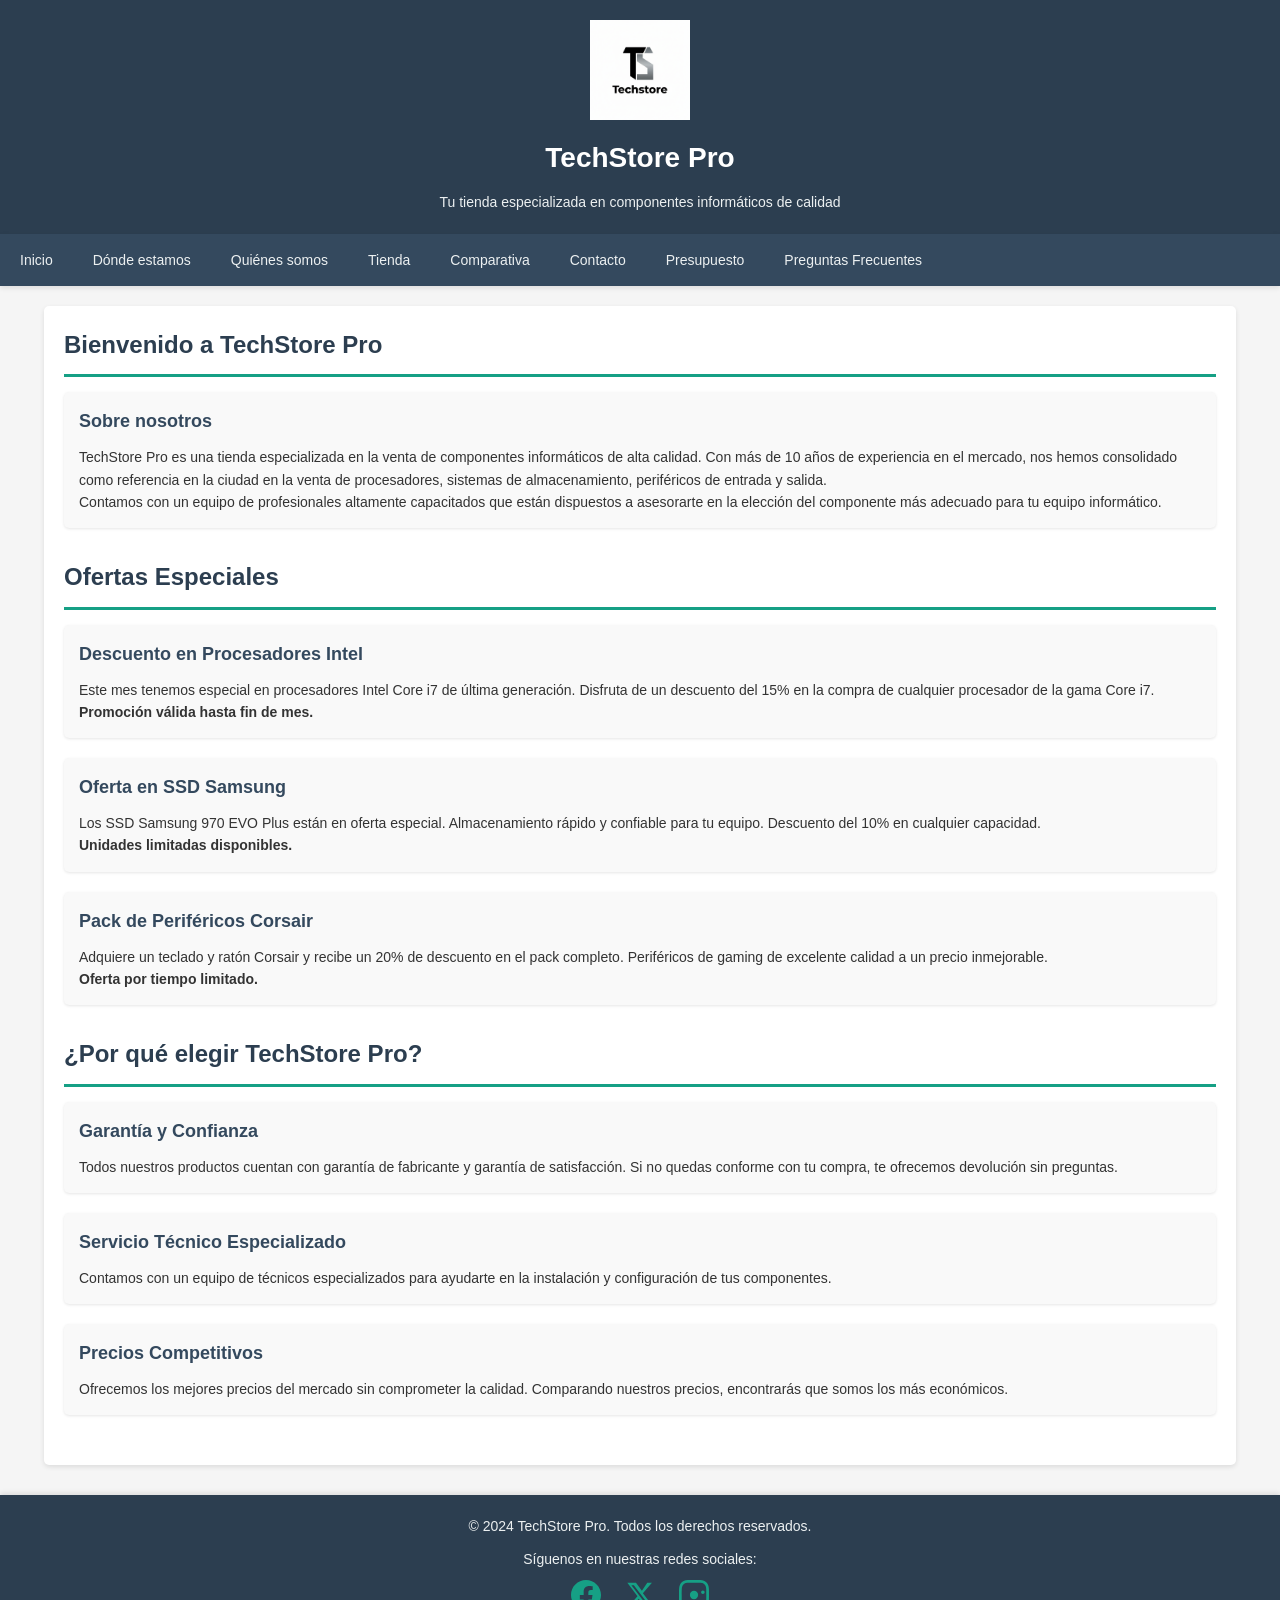
<file: Pagina WEB TechStore/TechStore/index.html>
<!DOCTYPE html>
<html lang="es">
<head>
    <meta charset="UTF-8">
    <meta name="description" content="Página principal de TechStore Pro, tienda de componentes informáticos">
    <meta name="keywords" content="componentes, hardware, computadoras, electrónica">
    <meta name="author" content="Equipo 1 ADAM">
    <title>TechStore Pro - Inicio</title>
    <link rel="stylesheet" type="text/css" href="estilos.css">
</head>
<body>
    <header>
        <div class="logo-header">
            <img src="Gemini_Generated_Image_ybxflrybxflrybxf.png" alt="Logo de TechStore Pro" title="TechStore Pro">
        </div>
        <h1>TechStore Pro</h1>
        <p>Tu tienda especializada en componentes informáticos de calidad</p>
    </header>

    <nav>
        <ul>
            <li><a href="index.html">Inicio</a></li>
            <li><a href="pagina1.html">Dónde estamos</a></li>
            <li><a href="pagina2.html">Quiénes somos</a></li>
            <li><a href="pagina3.html">Tienda</a></li>
            <li><a href="pagina4.html">Comparativa</a></li>
            <li><a href="pagina5.html">Contacto</a></li>
            <li><a href="pagina6.html">Presupuesto</a></li>
            <li><a href="pagina7.html">Preguntas Frecuentes</a></li>
        </ul>
    </nav>

    <main>
        <section>
            <h2>Bienvenido a TechStore Pro</h2>
            <article>
                <h3>Sobre nosotros</h3>
                <p>
                    TechStore Pro es una tienda especializada en la venta de componentes informáticos 
                    de alta calidad. Con más de 10 años de experiencia en el mercado, nos hemos consolidado 
                    como referencia en la ciudad en la venta de procesadores, sistemas de almacenamiento, 
                    periféricos de entrada y salida.
                </p>
                <p>
                    Contamos con un equipo de profesionales altamente capacitados que están dispuestos 
                    a asesorarte en la elección del componente más adecuado para tu equipo informático.
                </p>
            </article>
        </section>

        <section>
            <h2>Ofertas Especiales</h2>
            <article>
                <h3>Descuento en Procesadores Intel</h3>
                <p>
                    Este mes tenemos especial en procesadores Intel Core i7 de última generación. 
                    Disfruta de un descuento del 15% en la compra de cualquier procesador de la gama Core i7.
                </p>
                <p><strong>Promoción válida hasta fin de mes.</strong></p>
            </article>
            <article>
                <h3>Oferta en SSD Samsung</h3>
                <p>
                    Los SSD Samsung 970 EVO Plus están en oferta especial. Almacenamiento rápido 
                    y confiable para tu equipo. Descuento del 10% en cualquier capacidad.
                </p>
                <p><strong>Unidades limitadas disponibles.</strong></p>
            </article>
            <article>
                <h3>Pack de Periféricos Corsair</h3>
                <p>
                    Adquiere un teclado y ratón Corsair y recibe un 20% de descuento en el pack completo. 
                    Periféricos de gaming de excelente calidad a un precio inmejorable.
                </p>
                <p><strong>Oferta por tiempo limitado.</strong></p>
            </article>
        </section>

        <section>
            <h2>¿Por qué elegir TechStore Pro?</h2>
            <article>
                <h3>Garantía y Confianza</h3>
                <p>
                    Todos nuestros productos cuentan con garantía de fabricante y garantía de satisfacción. 
                    Si no quedas conforme con tu compra, te ofrecemos devolución sin preguntas.
                </p>
            </article>
            <article>
                <h3>Servicio Técnico Especializado</h3>
                <p>
                    Contamos con un equipo de técnicos especializados para ayudarte en la instalación 
                    y configuración de tus componentes.
                </p>
            </article>
            <article>
                <h3>Precios Competitivos</h3>
                <p>
                    Ofrecemos los mejores precios del mercado sin comprometer la calidad. 
                    Comparando nuestros precios, encontrarás que somos los más económicos.
                </p>
            </article>
        </section>
    </main>

    <footer>
        <p>&copy; 2024 TechStore Pro. Todos los derechos reservados.</p>
        <div class="redes-sociales">
            <p>Síguenos en nuestras redes sociales:</p>
            <a href="https://www.facebook.com" target="_blank" title="Síguenos en Facebook">
                <svg class="icono-red-social" viewBox="0 0 24 24" xmlns="http://www.w3.org/2000/svg">
                    <path d="M24 12.073c0-6.627-5.373-12-12-12s-12 5.373-12 12c0 5.99 4.388 10.954 10.125 11.854v-8.385H7.078v-3.47h3.047V9.43c0-3.007 1.792-4.669 4.533-4.669 1.312 0 2.686.235 2.686.235v2.953H15.83c-1.491 0-1.956.925-1.956 1.874v2.25h3.328l-.532 3.47h-2.796v8.385C19.612 23.027 24 18.062 24 12.073z"/>
                </svg>
            </a>
            <a href="https://www.twitter.com" target="_blank" title="Síguenos en X (Twitter)">
                <svg class="icono-red-social" viewBox="0 0 24 24" xmlns="http://www.w3.org/2000/svg">
                    <path d="M18.244 2.25h3.308l-7.227 8.26 8.502 11.24h-6.657l-5.207-6.807-5.979 6.807H2.24l7.73-8.835L1.87 2.25h6.914l4.734 6.278L17.8 2.25h.444zm-1.161 17.52h1.833L7.084 4.126H5.117z"/>
                </svg>
            </a>
            <a href="https://www.instagram.com" target="_blank" title="Síguenos en Instagram">
                <svg class="icono-red-social" viewBox="0 0 24 24" xmlns="http://www.w3.org/2000/svg">
                    <path d="M12 0C8.74 0 8.333.015 7.053.072 5.775.132 4.905.333 4.117.63c-.79.297-1.486.703-2.134 1.35-.647.648-1.054 1.345-1.35 2.134-.297.788-.498 1.659-.56 2.937C.015 8.333 0 8.74 0 12s.015 3.667.072 4.947c.062 1.278.263 2.149.56 2.937.297.788.703 1.485 1.35 2.132.648.647 1.345 1.053 2.134 1.35.788.297 1.659.499 2.937.56 1.28.057 1.687.072 4.947.072s3.667-.015 4.947-.072c1.280-.061 2.149-.263 2.937-.56.788-.297 1.485-.703 2.132-1.35.647-.647 1.053-1.344 1.35-2.132.297-.788.499-1.659.56-2.937.057-1.28.072-1.687.072-4.947s-.015-3.667-.072-4.947c-.061-1.278-.263-2.149-.56-2.937-.297-.788-.703-1.485-1.35-2.134-.647-.647-1.344-1.053-2.132-1.35-.788-.297-1.659-.499-2.937-.56C15.667.015 15.26 0 12 0zm0 2.16c3.203 0 3.585.009 4.849.070 1.171.054 1.805.244 2.227.408.56.217.96.477 1.382.896.419.42.679.822.896 1.381.164.422.354 1.057.408 2.227.061 1.264.07 1.646.07 4.849s-.009 3.585-.07 4.849c-.054 1.171-.244 1.805-.408 2.227-.217.56-.477.96-.896 1.382-.42.419-.822.679-1.381.896-.422.164-1.057.354-2.227.408-1.264.061-1.646.07-4.849.07s-3.585-.009-4.849-.07c-1.171-.054-1.805-.244-2.227-.408-.56-.217-.96-.477-1.382-.896-.419-.42-.679-.822-.896-1.381-.164-.422-.354-1.057-.408-2.227-.061-1.264-.07-1.646-.07-4.849s.009-3.585.07-4.849c.054-1.171.244-1.805.408-2.227.217-.56.477-.96.896-1.382.42-.419.822-.679 1.381-.896.422-.164 1.057-.354 2.227-.408 1.264-.061 1.646-.07 4.849-.07z"/>
                    <circle cx="12" cy="12" r="3.305"/>
                    <path d="M17.708 9.708c0 .773.627 1.398 1.398 1.398.772 0 1.398-.625 1.398-1.398s-.626-1.398-1.398-1.398-1.398.625-1.398 1.398z"/>
                </svg>
            </a>
        </div>
    </footer>
</body>
</html>
</file>
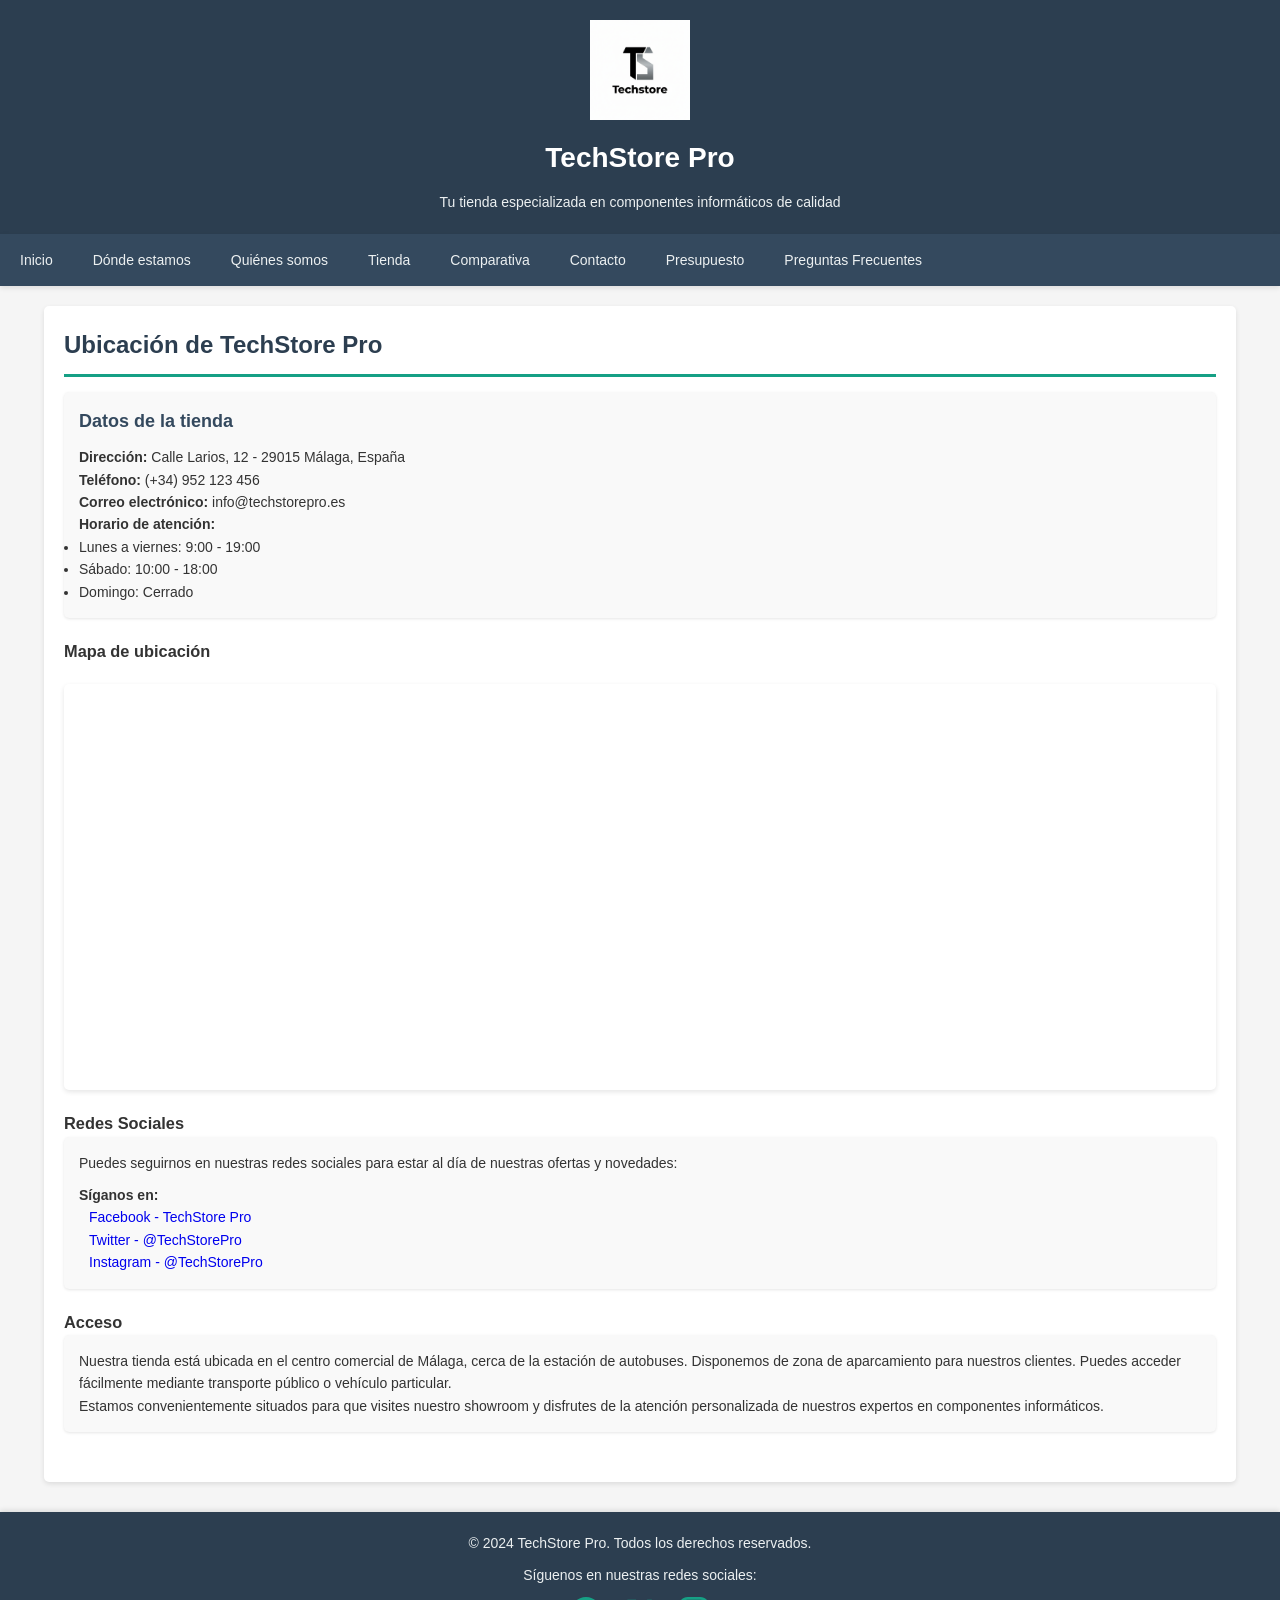
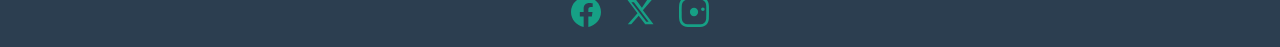
<file: Pagina WEB TechStore/TechStore/pagina1.html>
<!DOCTYPE html>
<html lang="es">
<head>
    <meta charset="UTF-8">
    <meta name="description" content="Ubicación y contacto de TechStore Pro">
    <meta name="keywords" content="ubicación, mapa, dirección, tienda física">
    <meta name="author" content="Equipo 1 ADAM">
    <title>TechStore Pro - Dónde estamos</title>
    <link rel="stylesheet" type="text/css" href="estilos.css">
</head>
<body>
    <header>
        <div class="logo-header">
            <img src="Gemini_Generated_Image_ybxflrybxflrybxf.png" alt="Logo de TechStore Pro" title="TechStore Pro">
        </div>
        <h1>TechStore Pro</h1>
        <p>Tu tienda especializada en componentes informáticos de calidad</p>
    </header>

    <nav>
        <ul>
            <li><a href="index.html">Inicio</a></li>
            <li><a href="pagina1.html">Dónde estamos</a></li>
            <li><a href="pagina2.html">Quiénes somos</a></li>
            <li><a href="pagina3.html">Tienda</a></li>
            <li><a href="pagina4.html">Comparativa</a></li>
            <li><a href="pagina5.html">Contacto</a></li>
            <li><a href="pagina6.html">Presupuesto</a></li>
            <li><a href="pagina7.html">Preguntas Frecuentes</a></li>
        </ul>
    </nav>

    <main>
        <section>
            <h2>Ubicación de TechStore Pro</h2>
            
            <article>
                <h3>Datos de la tienda</h3>
                <p><strong>Dirección:</strong> Calle Larios, 12 - 29015 Málaga, España</p>
                <p><strong>Teléfono:</strong> (+34) 952 123 456</p>
                <p><strong>Correo electrónico:</strong> info@techstorepro.es</p>
                <p><strong>Horario de atención:</strong></p>
                <ul>
                    <li>Lunes a viernes: 9:00 - 19:00</li>
                    <li>Sábado: 10:00 - 18:00</li>
                    <li>Domingo: Cerrado</li>
                </ul>
            </article>

            <h3>Mapa de ubicación</h3>
            <div class="mapa-container">
                <iframe src="https://www.google.com/maps/embed?pb=!1m18!1m12!1m3!1d3197.5845419886736!2d-3.739397!3d36.7213!2m3!1f0!2f0!3f0!3m2!1i1024!2i768!4f13.1!3m3!1m2!1s0xd72f7b5b5b5b5b5d%3A0x5b5b5b5b5b5b5b5b!2sCalle%20Larios%2C%2015%2C%2029005%20M%C3%A1laga!5e0!3m2!1ses!2ses!4v1234567890" allowfullscreen="" loading="lazy" referrerpolicy="no-referrer-when-downgrade"></iframe>
            </div>

            <h3>Redes Sociales</h3>
            <article>
                <p>Puedes seguirnos en nuestras redes sociales para estar al día de nuestras ofertas y novedades:</p>
                <div class="redes-sociales">
                    <p><strong>Síganos en:</strong></p>
                    <a href="https://www.facebook.com/techstorepro" target="_blank">Facebook - TechStore Pro</a><br>
                    <a href="https://www.twitter.com/techstorepro" target="_blank">Twitter - @TechStorePro</a><br>
                    <a href="https://www.instagram.com/techstorepro" target="_blank">Instagram - @TechStorePro</a><br>
                </div>
            </article>

            <h3>Acceso</h3>
            <article>
                <p>
                    Nuestra tienda está ubicada en el centro comercial de Málaga, cerca de la estación de autobuses. 
                    Disponemos de zona de aparcamiento para nuestros clientes. Puedes acceder fácilmente mediante 
                    transporte público o vehículo particular.
                </p>
                <p>
                    Estamos convenientemente situados para que visites nuestro showroom y disfrutes de la atención 
                    personalizada de nuestros expertos en componentes informáticos.
                </p>
            </article>
        </section>
    </main>

        <footer>
        <p>&copy; 2024 TechStore Pro. Todos los derechos reservados.</p>
        <div class="redes-sociales">
            <p>Síguenos en nuestras redes sociales:</p>
            <a href="https://www.facebook.com" target="_blank" title="Síguenos en Facebook">
                <svg class="icono-red-social" viewBox="0 0 24 24" xmlns="http://www.w3.org/2000/svg">
                    <path d="M24 12.073c0-6.627-5.373-12-12-12s-12 5.373-12 12c0 5.99 4.388 10.954 10.125 11.854v-8.385H7.078v-3.47h3.047V9.43c0-3.007 1.792-4.669 4.533-4.669 1.312 0 2.686.235 2.686.235v2.953H15.83c-1.491 0-1.956.925-1.956 1.874v2.25h3.328l-.532 3.47h-2.796v8.385C19.612 23.027 24 18.062 24 12.073z"/>
                </svg>
            </a>
            <a href="https://www.twitter.com" target="_blank" title="Síguenos en X (Twitter)">
                <svg class="icono-red-social" viewBox="0 0 24 24" xmlns="http://www.w3.org/2000/svg">
                    <path d="M18.244 2.25h3.308l-7.227 8.26 8.502 11.24h-6.657l-5.207-6.807-5.979 6.807H2.24l7.73-8.835L1.87 2.25h6.914l4.734 6.278L17.8 2.25h.444zm-1.161 17.52h1.833L7.084 4.126H5.117z"/>
                </svg>
            </a>
            <a href="https://www.instagram.com" target="_blank" title="Síguenos en Instagram">
                <svg class="icono-red-social" viewBox="0 0 24 24" xmlns="http://www.w3.org/2000/svg">
                    <path d="M12 0C8.74 0 8.333.015 7.053.072 5.775.132 4.905.333 4.117.63c-.79.297-1.486.703-2.134 1.35-.647.648-1.054 1.345-1.35 2.134-.297.788-.498 1.659-.56 2.937C.015 8.333 0 8.74 0 12s.015 3.667.072 4.947c.062 1.278.263 2.149.56 2.937.297.788.703 1.485 1.35 2.132.648.647 1.345 1.053 2.134 1.35.788.297 1.659.499 2.937.56 1.28.057 1.687.072 4.947.072s3.667-.015 4.947-.072c1.280-.061 2.149-.263 2.937-.56.788-.297 1.485-.703 2.132-1.35.647-.647 1.053-1.344 1.35-2.132.297-.788.499-1.659.56-2.937.057-1.28.072-1.687.072-4.947s-.015-3.667-.072-4.947c-.061-1.278-.263-2.149-.56-2.937-.297-.788-.703-1.485-1.35-2.134-.647-.647-1.344-1.053-2.132-1.35-.788-.297-1.659-.499-2.937-.56C15.667.015 15.26 0 12 0zm0 2.16c3.203 0 3.585.009 4.849.070 1.171.054 1.805.244 2.227.408.56.217.96.477 1.382.896.419.42.679.822.896 1.381.164.422.354 1.057.408 2.227.061 1.264.07 1.646.07 4.849s-.009 3.585-.07 4.849c-.054 1.171-.244 1.805-.408 2.227-.217.56-.477.96-.896 1.382-.42.419-.822.679-1.381.896-.422.164-1.057.354-2.227.408-1.264.061-1.646.07-4.849.07s-3.585-.009-4.849-.07c-1.171-.054-1.805-.244-2.227-.408-.56-.217-.96-.477-1.382-.896-.419-.42-.679-.822-.896-1.381-.164-.422-.354-1.057-.408-2.227-.061-1.264-.07-1.646-.07-4.849s.009-3.585.07-4.849c.054-1.171.244-1.805.408-2.227.217-.56.477-.96.896-1.382.42-.419.822-.679 1.381-.896.422-.164 1.057-.354 2.227-.408 1.264-.061 1.646-.07 4.849-.07z"/>
                    <circle cx="12" cy="12" r="3.305"/>
                    <path d="M17.708 9.708c0 .773.627 1.398 1.398 1.398.772 0 1.398-.625 1.398-1.398s-.626-1.398-1.398-1.398-1.398.625-1.398 1.398z"/>
                </svg>
            </a>
        </div>
    </footer>
</body>
</html>
</file>
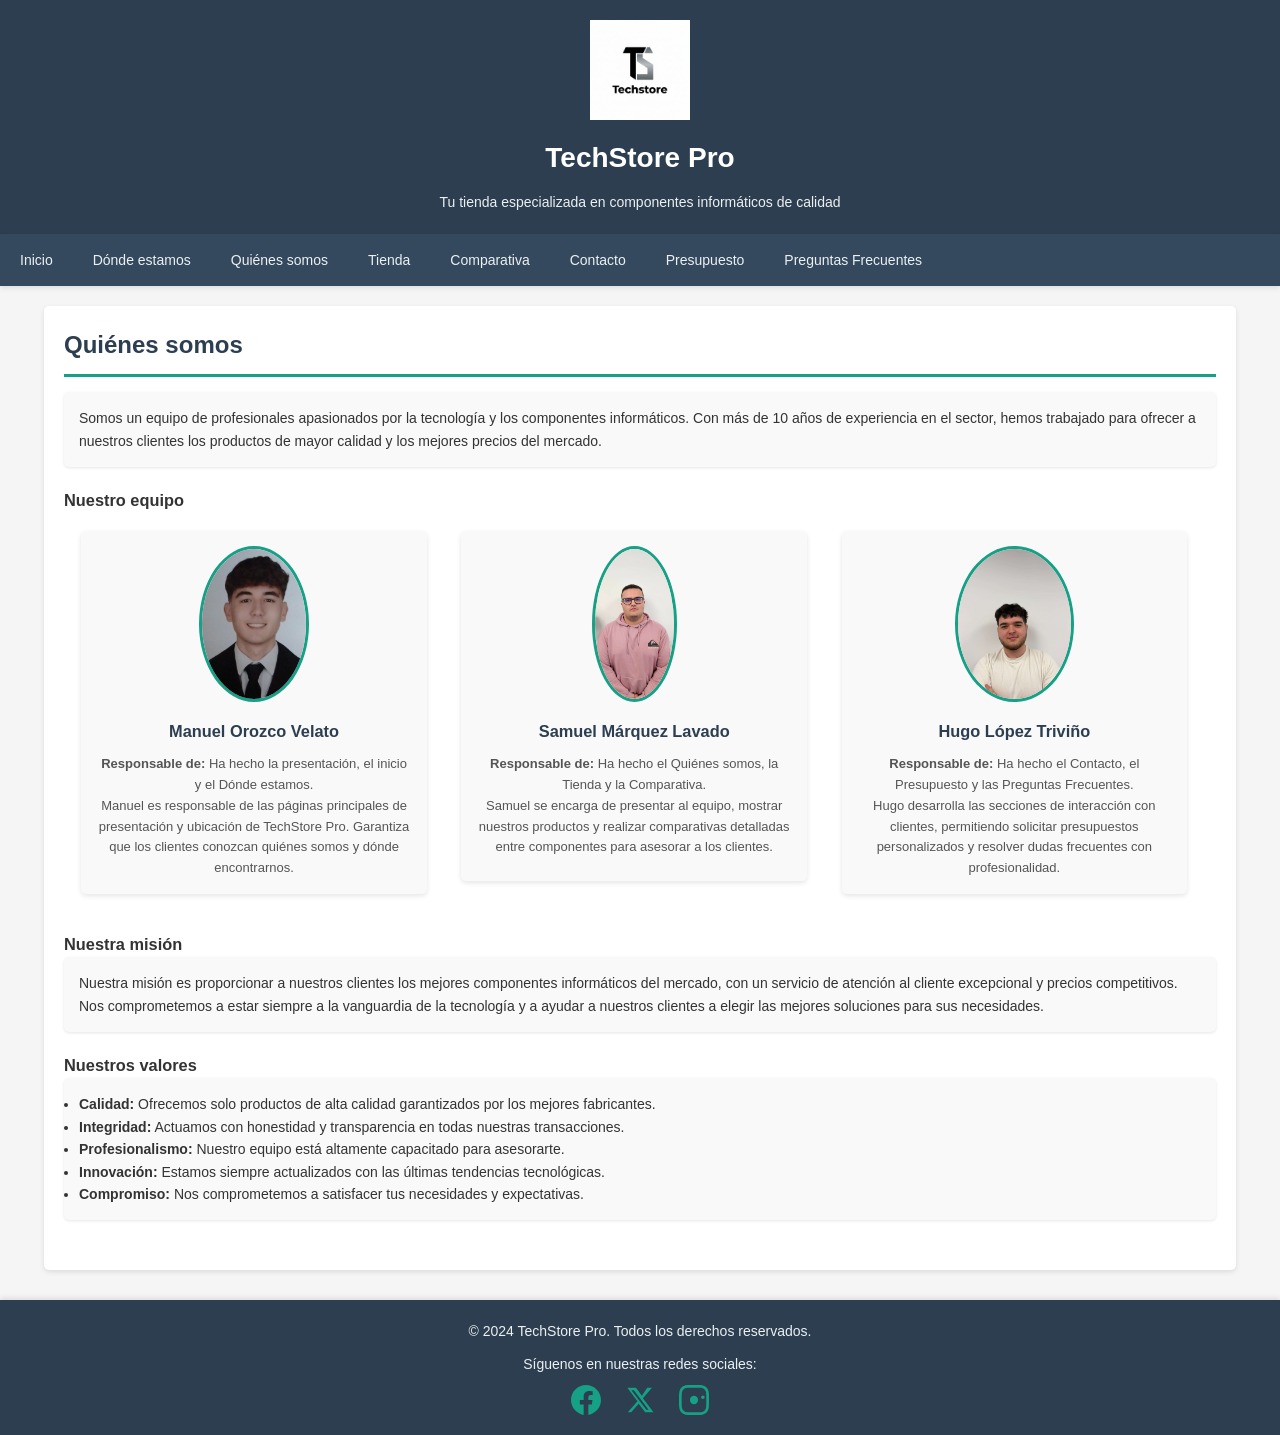
<file: Pagina WEB TechStore/TechStore/pagina2.html>
<!DOCTYPE html>
<html lang="es">
<head>
    <meta charset="UTF-8">
    <meta name="description" content="Equipo de TechStore Pro">
    <meta name="keywords" content="equipo, miembros, profesionales">
    <meta name="author" content="Equipo 1 ADAM">
    <title>TechStore Pro - Quiénes somos</title>
    <link rel="stylesheet" type="text/css" href="estilos.css">
</head>
<body>
    <header>
        <div class="logo-header">
            <img src="Gemini_Generated_Image_ybxflrybxflrybxf.png" alt="Logo de TechStore Pro" title="TechStore Pro">
        </div>
        <h1>TechStore Pro</h1>
        <p>Tu tienda especializada en componentes informáticos de calidad</p>
    </header>

    <nav>
        <ul>
            <li><a href="index.html">Inicio</a></li>
            <li><a href="pagina1.html">Dónde estamos</a></li>
            <li><a href="pagina2.html">Quiénes somos</a></li>
            <li><a href="pagina3.html">Tienda</a></li>
            <li><a href="pagina4.html">Comparativa</a></li>
            <li><a href="pagina5.html">Contacto</a></li>
            <li><a href="pagina6.html">Presupuesto</a></li>
            <li><a href="pagina7.html">Preguntas Frecuentes</a></li>
        </ul>
    </nav>

    <main>
        <section>
            <h2>Quiénes somos</h2>
            <article>
                <p>
                    Somos un equipo de profesionales apasionados por la tecnología y los componentes informáticos. 
                    Con más de 10 años de experiencia en el sector, hemos trabajado para ofrecer a nuestros clientes 
                    los productos de mayor calidad y los mejores precios del mercado.
                </p>
            </article>

            <h3>Nuestro equipo</h3>
            
            <div class="miembros-container">
                <div class="miembro">
                    <img src="IMG-20251113-WA0007.jpg" alt="Manuel Orozco Velato">
                    <h3>Manuel Orozco Velato</h3>
                    <p><strong>Responsable de:</strong> Ha hecho la presentación, el inicio y el Dónde estamos.</p>
                    <p>
                        Manuel es responsable de las páginas principales de presentación y ubicación de TechStore Pro. 
                        Garantiza que los clientes conozcan quiénes somos y dónde encontrarnos.
                    </p>
                </div>

                <div class="miembro">
                    <img src="20251117_113011.jpg" alt="Samuel Márquez Lavado">
                    <h3>Samuel Márquez Lavado</h3>
                    <p><strong>Responsable de:</strong> Ha hecho el Quiénes somos, la Tienda y la Comparativa.</p>
                    <p>
                        Samuel se encarga de presentar al equipo, mostrar nuestros productos y realizar 
                        comparativas detalladas entre componentes para asesorar a los clientes.
                    </p>
                </div>

                <div class="miembro">
                    <img src="IMG-20251113-WA0005.jpg" alt="Hugo López Triviño">
                    <h3>Hugo López Triviño</h3>
                    <p><strong>Responsable de:</strong> Ha hecho el Contacto, el Presupuesto y las Preguntas Frecuentes.</p>
                    <p>
                        Hugo desarrolla las secciones de interacción con clientes, permitiendo solicitar presupuestos 
                        personalizados y resolver dudas frecuentes con profesionalidad.
                    </p>
                </div>
            </div>

            <h3>Nuestra misión</h3>
            <article>
                <p>
                    Nuestra misión es proporcionar a nuestros clientes los mejores componentes informáticos del mercado, 
                    con un servicio de atención al cliente excepcional y precios competitivos. Nos comprometemos a estar 
                    siempre a la vanguardia de la tecnología y a ayudar a nuestros clientes a elegir las mejores soluciones 
                    para sus necesidades.
                </p>
            </article>

            <h3>Nuestros valores</h3>
            <article>
                <ul>
                    <li><strong>Calidad:</strong> Ofrecemos solo productos de alta calidad garantizados por los mejores fabricantes.</li>
                    <li><strong>Integridad:</strong> Actuamos con honestidad y transparencia en todas nuestras transacciones.</li>
                    <li><strong>Profesionalismo:</strong> Nuestro equipo está altamente capacitado para asesorarte.</li>
                    <li><strong>Innovación:</strong> Estamos siempre actualizados con las últimas tendencias tecnológicas.</li>
                    <li><strong>Compromiso:</strong> Nos comprometemos a satisfacer tus necesidades y expectativas.</li>
                </ul>
            </article>
        </section>
    </main>

        <footer>
        <p>&copy; 2024 TechStore Pro. Todos los derechos reservados.</p>
        <div class="redes-sociales">
            <p>Síguenos en nuestras redes sociales:</p>
            <a href="https://www.facebook.com" target="_blank" title="Síguenos en Facebook">
                <svg class="icono-red-social" viewBox="0 0 24 24" xmlns="http://www.w3.org/2000/svg">
                    <path d="M24 12.073c0-6.627-5.373-12-12-12s-12 5.373-12 12c0 5.99 4.388 10.954 10.125 11.854v-8.385H7.078v-3.47h3.047V9.43c0-3.007 1.792-4.669 4.533-4.669 1.312 0 2.686.235 2.686.235v2.953H15.83c-1.491 0-1.956.925-1.956 1.874v2.25h3.328l-.532 3.47h-2.796v8.385C19.612 23.027 24 18.062 24 12.073z"/>
                </svg>
            </a>
            <a href="https://www.twitter.com" target="_blank" title="Síguenos en X (Twitter)">
                <svg class="icono-red-social" viewBox="0 0 24 24" xmlns="http://www.w3.org/2000/svg">
                    <path d="M18.244 2.25h3.308l-7.227 8.26 8.502 11.24h-6.657l-5.207-6.807-5.979 6.807H2.24l7.73-8.835L1.87 2.25h6.914l4.734 6.278L17.8 2.25h.444zm-1.161 17.52h1.833L7.084 4.126H5.117z"/>
                </svg>
            </a>
            <a href="https://www.instagram.com" target="_blank" title="Síguenos en Instagram">
                <svg class="icono-red-social" viewBox="0 0 24 24" xmlns="http://www.w3.org/2000/svg">
                    <path d="M12 0C8.74 0 8.333.015 7.053.072 5.775.132 4.905.333 4.117.63c-.79.297-1.486.703-2.134 1.35-.647.648-1.054 1.345-1.35 2.134-.297.788-.498 1.659-.56 2.937C.015 8.333 0 8.74 0 12s.015 3.667.072 4.947c.062 1.278.263 2.149.56 2.937.297.788.703 1.485 1.35 2.132.648.647 1.345 1.053 2.134 1.35.788.297 1.659.499 2.937.56 1.28.057 1.687.072 4.947.072s3.667-.015 4.947-.072c1.280-.061 2.149-.263 2.937-.56.788-.297 1.485-.703 2.132-1.35.647-.647 1.053-1.344 1.35-2.132.297-.788.499-1.659.56-2.937.057-1.28.072-1.687.072-4.947s-.015-3.667-.072-4.947c-.061-1.278-.263-2.149-.56-2.937-.297-.788-.703-1.485-1.35-2.134-.647-.647-1.344-1.053-2.132-1.35-.788-.297-1.659-.499-2.937-.56C15.667.015 15.26 0 12 0zm0 2.16c3.203 0 3.585.009 4.849.070 1.171.054 1.805.244 2.227.408.56.217.96.477 1.382.896.419.42.679.822.896 1.381.164.422.354 1.057.408 2.227.061 1.264.07 1.646.07 4.849s-.009 3.585-.07 4.849c-.054 1.171-.244 1.805-.408 2.227-.217.56-.477.96-.896 1.382-.42.419-.822.679-1.381.896-.422.164-1.057.354-2.227.408-1.264.061-1.646.07-4.849.07s-3.585-.009-4.849-.07c-1.171-.054-1.805-.244-2.227-.408-.56-.217-.96-.477-1.382-.896-.419-.42-.679-.822-.896-1.381-.164-.422-.354-1.057-.408-2.227-.061-1.264-.07-1.646-.07-4.849s.009-3.585.07-4.849c.054-1.171.244-1.805.408-2.227.217-.56.477-.96.896-1.382.42-.419.822-.679 1.381-.896.422-.164 1.057-.354 2.227-.408 1.264-.061 1.646-.07 4.849-.07z"/>
                    <circle cx="12" cy="12" r="3.305"/>
                    <path d="M17.708 9.708c0 .773.627 1.398 1.398 1.398.772 0 1.398-.625 1.398-1.398s-.626-1.398-1.398-1.398-1.398.625-1.398 1.398z"/>
                </svg>
            </a>
        </div>
    </footer>
</body>
</html>
</file>
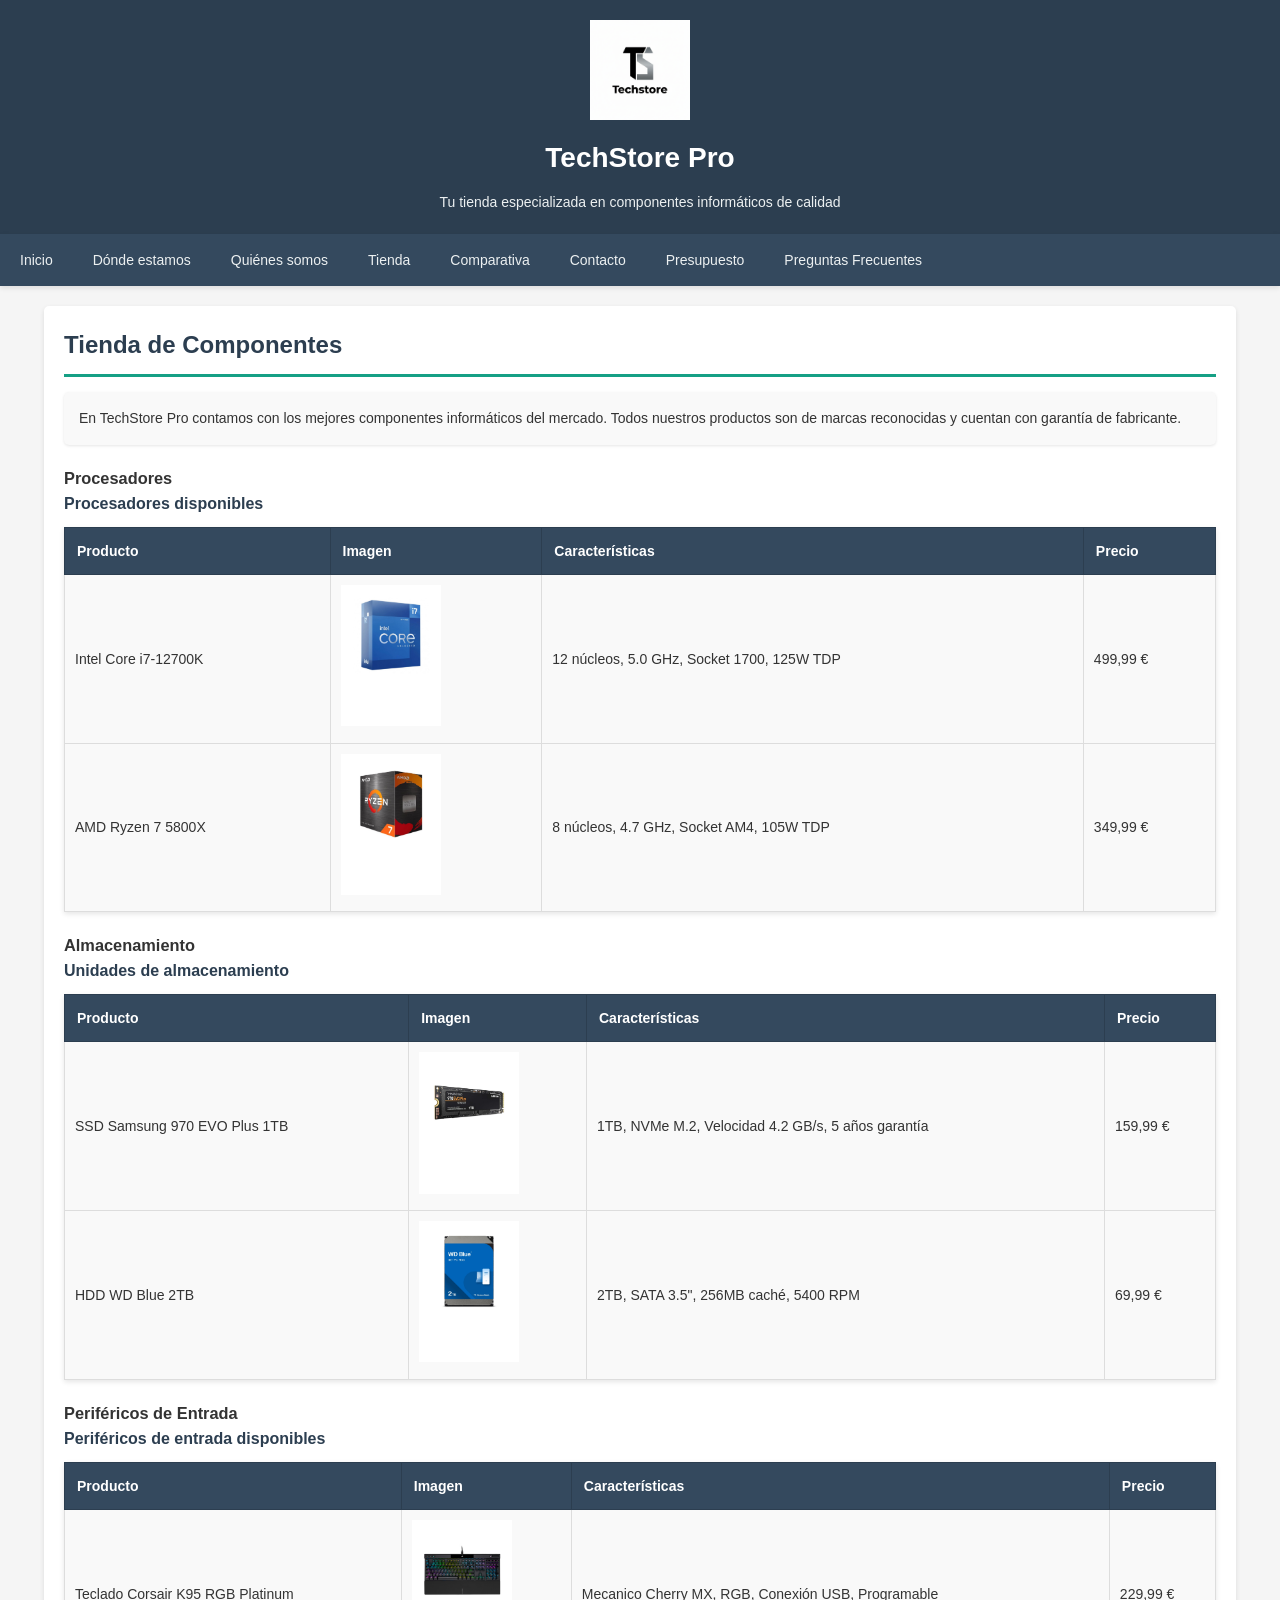
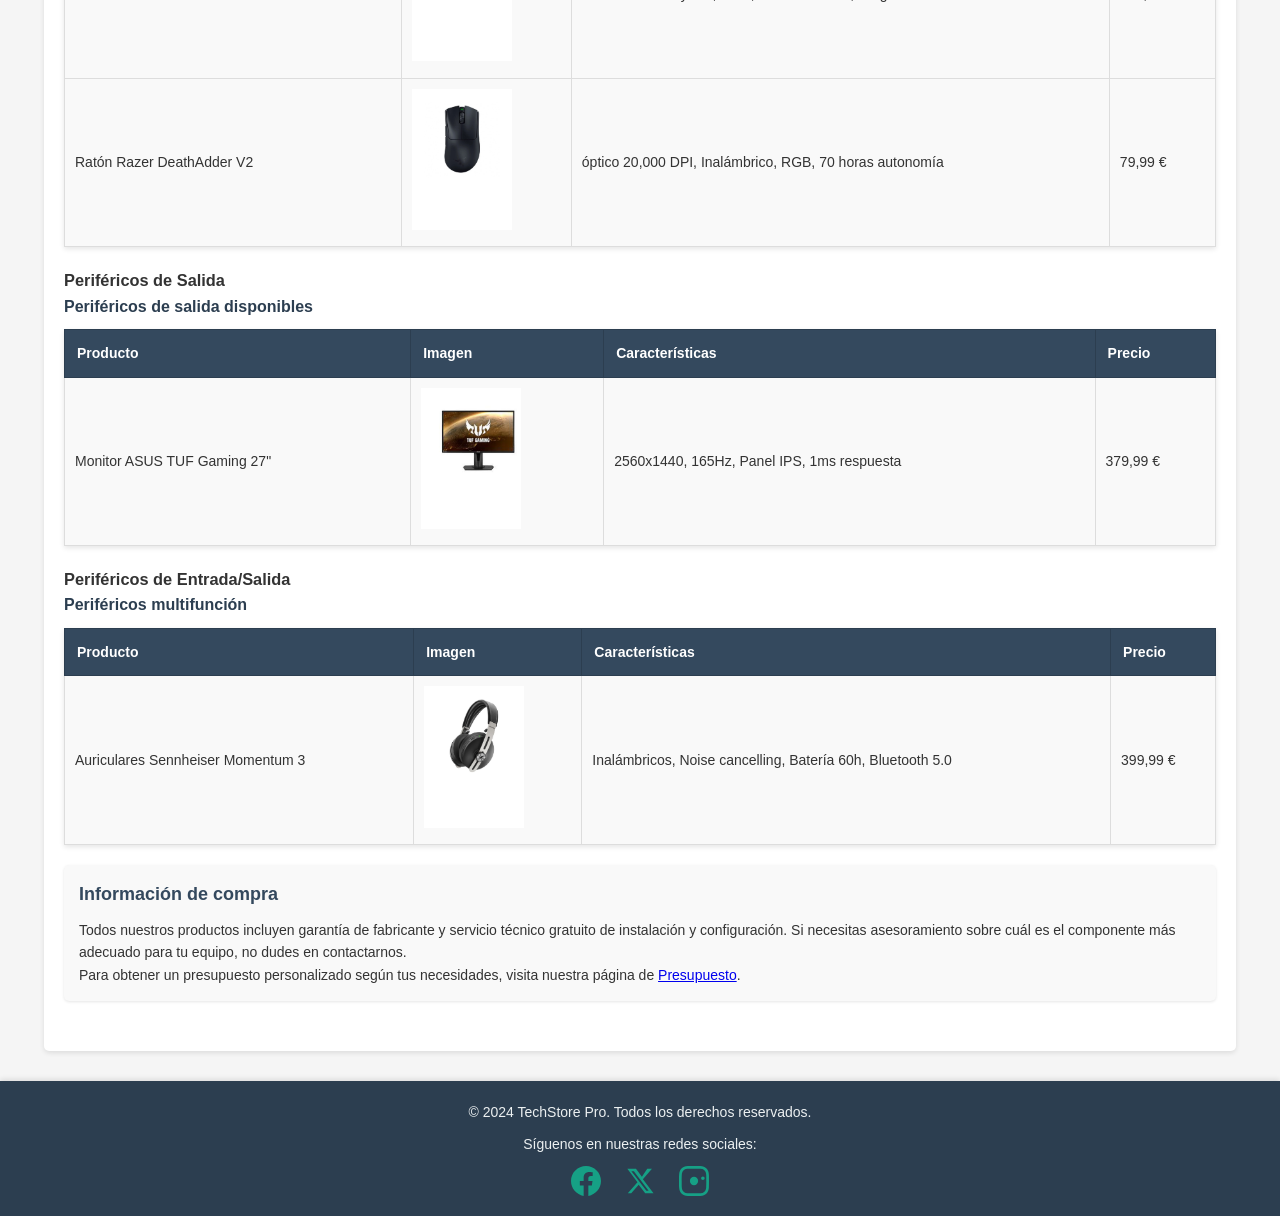
<file: Pagina WEB TechStore/TechStore/pagina3.html>
<!DOCTYPE html>
<html lang="es">
<head>
    <meta charset="UTF-8">
    <meta name="description" content="Tienda de componentes informáticos TechStore Pro">
    <meta name="keywords" content="procesadores, almacenamiento, periféricos, componentes">
    <meta name="author" content="Equipo 1 ADAM">
    <title>TechStore Pro - Tienda</title>
    <link rel="stylesheet" type="text/css" href="estilos.css">
</head>
<body>
    <header>
        <div class="logo-header">
            <img src="Gemini_Generated_Image_ybxflrybxflrybxf.png" alt="Logo de TechStore Pro" title="TechStore Pro">
        </div>
        <h1>TechStore Pro</h1>
        <p>Tu tienda especializada en componentes informáticos de calidad</p>
    </header>

    <nav>
        <ul>
            <li><a href="index.html">Inicio</a></li>
            <li><a href="pagina1.html">Dónde estamos</a></li>
            <li><a href="pagina2.html">Quiénes somos</a></li>
            <li><a href="pagina3.html">Tienda</a></li>
            <li><a href="pagina4.html">Comparativa</a></li>
            <li><a href="pagina5.html">Contacto</a></li>
            <li><a href="pagina6.html">Presupuesto</a></li>
            <li><a href="pagina7.html">Preguntas Frecuentes</a></li>
        </ul>
    </nav>

    <main>
        <section>
            <h2>Tienda de Componentes</h2>
            <article>
                <p>
                    En TechStore Pro contamos con los mejores componentes informáticos del mercado. 
                    Todos nuestros productos son de marcas reconocidas y cuentan con garantía de fabricante.
                </p>
            </article>

            <h3>Procesadores</h3>
            <table>
                <caption>Procesadores disponibles</caption>
                <thead>
                    <tr>
                        <th>Producto</th>
                        <th>Imagen</th>
                        <th>Características</th>
                        <th>Precio</th>
                    </tr>
                </thead>
                <tbody>
                    <tr>
                        <td>Intel Core i7-12700K</td>
                        <td><img src="hjvhgghhgvhgkvk (14)_page-0001.jpg" alt="Intel Core i7" style="max-width: 100px;"></td>
                        <td>12 núcleos, 5.0 GHz, Socket 1700, 125W TDP</td>
                        <td>499,99 €</td>
                    </tr>
                    <tr>
                        <td>AMD Ryzen 7 5800X</td>
                        <td><img src="hjvhgghhgvhgkvk (13)_page-0001.jpg" alt="AMD Ryzen 7" style="max-width: 100px;"></td>
                        <td>8 núcleos, 4.7 GHz, Socket AM4, 105W TDP</td>
                        <td>349,99 €</td>
                    </tr>
                </tbody>
            </table>

            <h3>Almacenamiento</h3>
            <table>
                <caption>Unidades de almacenamiento</caption>
                <thead>
                    <tr>
                        <th>Producto</th>
                        <th>Imagen</th>
                        <th>Características</th>
                        <th>Precio</th>
                    </tr>
                </thead>
                <tbody>
                    <tr>
                        <td>SSD Samsung 970 EVO Plus 1TB</td>
                        <td><img src="hjvhgghhgvhgkvk (12)_page-0001.jpg" alt="Samsung SSD" style="max-width: 100px;"></td>
                        <td>1TB, NVMe M.2, Velocidad 4.2 GB/s, 5 años garantía</td>
                        <td>159,99 €</td>
                    </tr>
                    <tr>
                        <td>HDD WD Blue 2TB</td>
                        <td><img src="hjvhgghhgvhgkvk (11)_page-0001.jpg" alt="WD Blue HDD" style="max-width: 100px;"></td>
                        <td>2TB, SATA 3.5", 256MB caché, 5400 RPM</td>
                        <td>69,99 €</td>
                    </tr>
                </tbody>
            </table>

            <h3>Periféricos de Entrada</h3>
            <table>
                <caption>Periféricos de entrada disponibles</caption>
                <thead>
                    <tr>
                        <th>Producto</th>
                        <th>Imagen</th>
                        <th>Características</th>
                        <th>Precio</th>
                    </tr>
                </thead>
                <tbody>
                    <tr>
                        <td>Teclado Corsair K95 RGB Platinum</td>
                        <td><img src="hjvhgghhgvhgkvk (2)_page-0001.jpg" alt="Corsair K95" style="max-width: 100px;"></td>
                        <td>Mecanico Cherry MX, RGB, Conexión USB, Programable</td>
                        <td>229,99 €</td>
                    </tr>
                    <tr>
                        <td>Ratón Razer DeathAdder V2</td>
                        <td><img src="hjvhgghhgvhgkvk (1)_page-0001.jpg" alt="Razer DeathAdder" style="max-width: 100px;"></td>
                        <td>óptico 20,000 DPI, Inalámbrico, RGB, 70 horas autonomía</td>
                        <td>79,99 €</td>
                    </tr>
                </tbody>
            </table>

            <h3>Periféricos de Salida</h3>
            <table>
                <caption>Periféricos de salida disponibles</caption>
                <thead>
                    <tr>
                        <th>Producto</th>
                        <th>Imagen</th>
                        <th>Características</th>
                        <th>Precio</th>
                    </tr>
                </thead>
                <tbody>
                    <tr>
                        <td>Monitor ASUS TUF Gaming 27"</td>
                        <td><img src="hjvhgghhgvhgkvk (10)_page-0001.jpg" alt="ASUS TUF Gaming" style="max-width: 100px;"></td>
                        <td>2560x1440, 165Hz, Panel IPS, 1ms respuesta</td>
                        <td>379,99 €</td>
                    </tr>
                </tbody>
            </table>

            <h3>Periféricos de Entrada/Salida</h3>
            <table>
                <caption>Periféricos multifunción</caption>
                <thead>
                    <tr>
                        <th>Producto</th>
                        <th>Imagen</th>
                        <th>Características</th>
                        <th>Precio</th>
                    </tr>
                </thead>
                <tbody>
                    <tr>
                        <td>Auriculares Sennheiser Momentum 3</td>
                        <td><img src="hjvhgghhgvhgkvk (8)_page-0001.jpg" alt="Sennheiser Momentum" style="max-width: 100px;"></td>
                        <td>Inalámbricos, Noise cancelling, Batería 60h, Bluetooth 5.0</td>
                        <td>399,99 €</td>
                    </tr>
                </tbody>
            </table>

            <article>
                <h3>Información de compra</h3>
                <p>
                    Todos nuestros productos incluyen garantía de fabricante y servicio técnico gratuito de instalación 
                    y configuración. Si necesitas asesoramiento sobre cuál es el componente más adecuado para tu equipo, 
                    no dudes en contactarnos.
                </p>
                <p>
                    Para obtener un presupuesto personalizado según tus necesidades, visita nuestra página de 
                    <a href="pagina6.html">Presupuesto</a>.
                </p>
            </article>
        </section>
    </main>

        <footer>
        <p>&copy; 2024 TechStore Pro. Todos los derechos reservados.</p>
        <div class="redes-sociales">
            <p>Síguenos en nuestras redes sociales:</p>
            <a href="https://www.facebook.com" target="_blank" title="Síguenos en Facebook">
                <svg class="icono-red-social" viewBox="0 0 24 24" xmlns="http://www.w3.org/2000/svg">
                    <path d="M24 12.073c0-6.627-5.373-12-12-12s-12 5.373-12 12c0 5.99 4.388 10.954 10.125 11.854v-8.385H7.078v-3.47h3.047V9.43c0-3.007 1.792-4.669 4.533-4.669 1.312 0 2.686.235 2.686.235v2.953H15.83c-1.491 0-1.956.925-1.956 1.874v2.25h3.328l-.532 3.47h-2.796v8.385C19.612 23.027 24 18.062 24 12.073z"/>
                </svg>
            </a>
            <a href="https://www.twitter.com" target="_blank" title="Síguenos en X (Twitter)">
                <svg class="icono-red-social" viewBox="0 0 24 24" xmlns="http://www.w3.org/2000/svg">
                    <path d="M18.244 2.25h3.308l-7.227 8.26 8.502 11.24h-6.657l-5.207-6.807-5.979 6.807H2.24l7.73-8.835L1.87 2.25h6.914l4.734 6.278L17.8 2.25h.444zm-1.161 17.52h1.833L7.084 4.126H5.117z"/>
                </svg>
            </a>
            <a href="https://www.instagram.com" target="_blank" title="Síguenos en Instagram">
                <svg class="icono-red-social" viewBox="0 0 24 24" xmlns="http://www.w3.org/2000/svg">
                    <path d="M12 0C8.74 0 8.333.015 7.053.072 5.775.132 4.905.333 4.117.63c-.79.297-1.486.703-2.134 1.35-.647.648-1.054 1.345-1.35 2.134-.297.788-.498 1.659-.56 2.937C.015 8.333 0 8.74 0 12s.015 3.667.072 4.947c.062 1.278.263 2.149.56 2.937.297.788.703 1.485 1.35 2.132.648.647 1.345 1.053 2.134 1.35.788.297 1.659.499 2.937.56 1.28.057 1.687.072 4.947.072s3.667-.015 4.947-.072c1.280-.061 2.149-.263 2.937-.56.788-.297 1.485-.703 2.132-1.35.647-.647 1.053-1.344 1.35-2.132.297-.788.499-1.659.56-2.937.057-1.28.072-1.687.072-4.947s-.015-3.667-.072-4.947c-.061-1.278-.263-2.149-.56-2.937-.297-.788-.703-1.485-1.35-2.134-.647-.647-1.344-1.053-2.132-1.35-.788-.297-1.659-.499-2.937-.56C15.667.015 15.26 0 12 0zm0 2.16c3.203 0 3.585.009 4.849.070 1.171.054 1.805.244 2.227.408.56.217.96.477 1.382.896.419.42.679.822.896 1.381.164.422.354 1.057.408 2.227.061 1.264.07 1.646.07 4.849s-.009 3.585-.07 4.849c-.054 1.171-.244 1.805-.408 2.227-.217.56-.477.96-.896 1.382-.42.419-.822.679-1.381.896-.422.164-1.057.354-2.227.408-1.264.061-1.646.07-4.849.07s-3.585-.009-4.849-.07c-1.171-.054-1.805-.244-2.227-.408-.56-.217-.96-.477-1.382-.896-.419-.42-.679-.822-.896-1.381-.164-.422-.354-1.057-.408-2.227-.061-1.264-.07-1.646-.07-4.849s.009-3.585.07-4.849c.054-1.171.244-1.805.408-2.227.217-.56.477-.96.896-1.382.42-.419.822-.679 1.381-.896.422-.164 1.057-.354 2.227-.408 1.264-.061 1.646-.07 4.849-.07z"/>
                    <circle cx="12" cy="12" r="3.305"/>
                    <path d="M17.708 9.708c0 .773.627 1.398 1.398 1.398.772 0 1.398-.625 1.398-1.398s-.626-1.398-1.398-1.398-1.398.625-1.398 1.398z"/>
                </svg>
            </a>
        </div>
    </footer>
</body>
</html>
</file>
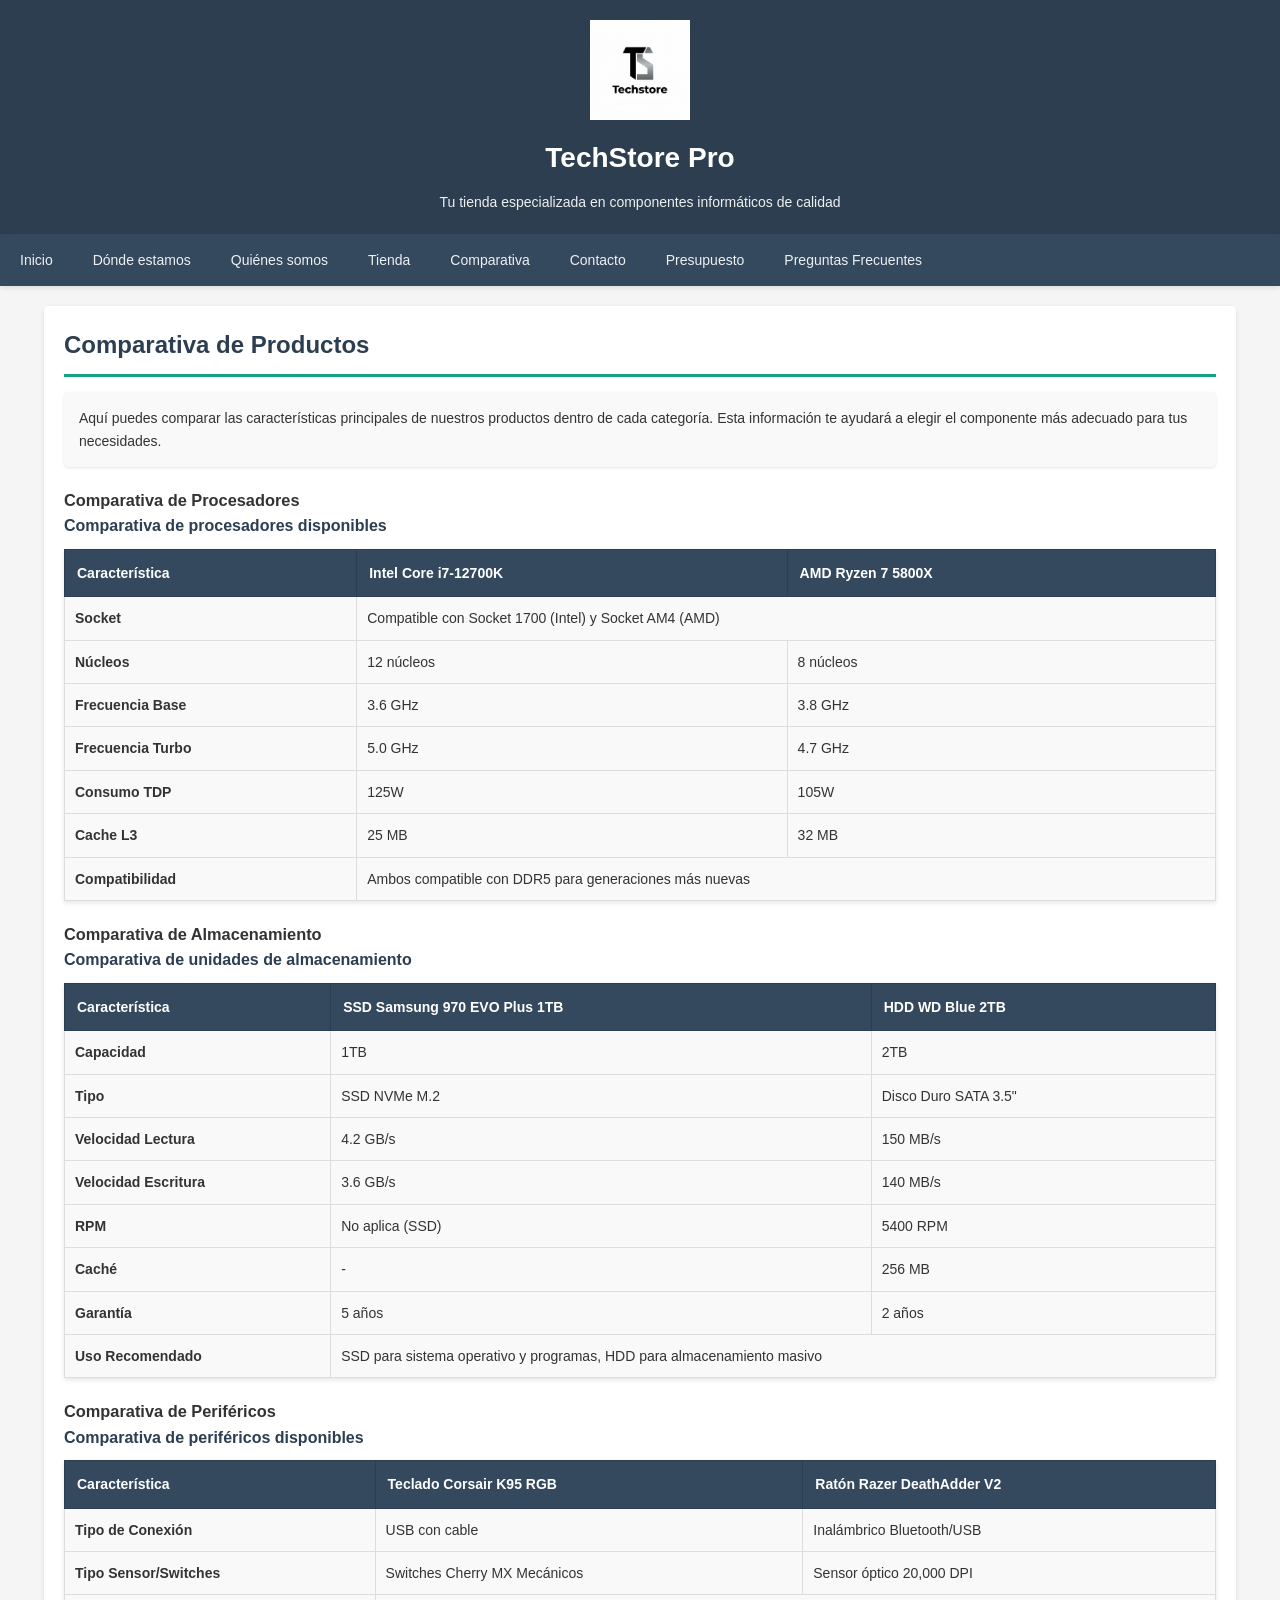
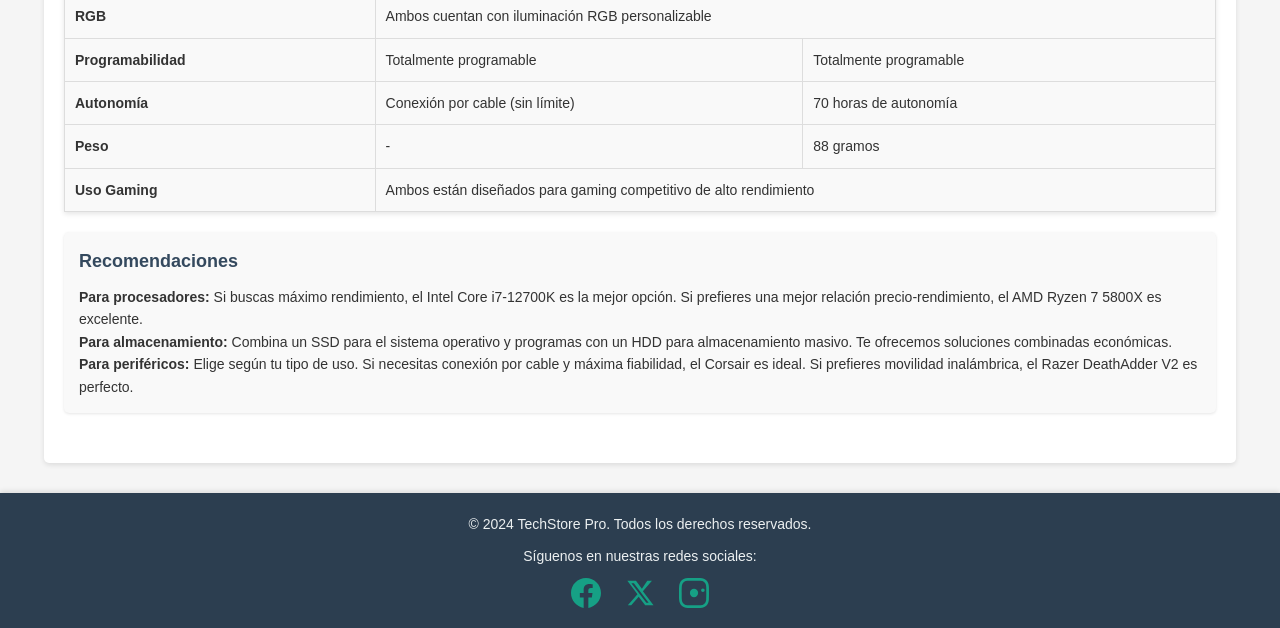
<file: Pagina WEB TechStore/TechStore/pagina4.html>
<!DOCTYPE html>
<html lang="es">
<head>
    <meta charset="UTF-8">
    <meta name="description" content="Comparativa de componentes informáticos TechStore Pro">
    <meta name="keywords" content="comparativa, especificaciones, procesadores, almacenamiento">
    <meta name="author" content="Equipo 1 ADAM">
    <title>TechStore Pro - Comparativa</title>
    <link rel="stylesheet" type="text/css" href="estilos.css">
</head>
<body>
    <header>
        <div class="logo-header">
            <img src="Gemini_Generated_Image_ybxflrybxflrybxf.png" alt="Logo de TechStore Pro" title="TechStore Pro">
        </div>
        <h1>TechStore Pro</h1>
        <p>Tu tienda especializada en componentes informáticos de calidad</p>
    </header>

    <nav>
        <ul>
            <li><a href="index.html">Inicio</a></li>
            <li><a href="pagina1.html">Dónde estamos</a></li>
            <li><a href="pagina2.html">Quiénes somos</a></li>
            <li><a href="pagina3.html">Tienda</a></li>
            <li><a href="pagina4.html">Comparativa</a></li>
            <li><a href="pagina5.html">Contacto</a></li>
            <li><a href="pagina6.html">Presupuesto</a></li>
            <li><a href="pagina7.html">Preguntas Frecuentes</a></li>
        </ul>
    </nav>

    <main>
        <section>
            <h2>Comparativa de Productos</h2>
            <article>
                <p>
                    Aquí puedes comparar las características principales de nuestros productos dentro de cada categoría. 
                    Esta información te ayudará a elegir el componente más adecuado para tus necesidades.
                </p>
            </article>

            <h3>Comparativa de Procesadores</h3>
            <table>
                <caption>Comparativa de procesadores disponibles</caption>
                <thead>
                    <tr>
                        <th>Característica</th>
                        <th>Intel Core i7-12700K</th>
                        <th>AMD Ryzen 7 5800X</th>
                    </tr>
                </thead>
                <tbody>
                    <tr>
                        <td><strong>Socket</strong></td>
                        <td colspan="2">Compatible con Socket 1700 (Intel) y Socket AM4 (AMD)</td>
                    </tr>
                    <tr>
                        <td><strong>Núcleos</strong></td>
                        <td>12 núcleos</td>
                        <td>8 núcleos</td>
                    </tr>
                    <tr>
                        <td><strong>Frecuencia Base</strong></td>
                        <td>3.6 GHz</td>
                        <td>3.8 GHz</td>
                    </tr>
                    <tr>
                        <td><strong>Frecuencia Turbo</strong></td>
                        <td>5.0 GHz</td>
                        <td>4.7 GHz</td>
                    </tr>
                    <tr>
                        <td><strong>Consumo TDP</strong></td>
                        <td>125W</td>
                        <td>105W</td>
                    </tr>
                    <tr>
                        <td><strong>Cache L3</strong></td>
                        <td>25 MB</td>
                        <td>32 MB</td>
                    </tr>
                    <tr>
                        <td><strong>Compatibilidad</strong></td>
                        <td colspan="2">Ambos compatible con DDR5 para generaciones más nuevas</td>
                    </tr>
                </tbody>
            </table>

            <h3>Comparativa de Almacenamiento</h3>
            <table>
                <caption>Comparativa de unidades de almacenamiento</caption>
                <thead>
                    <tr>
                        <th>Característica</th>
                        <th>SSD Samsung 970 EVO Plus 1TB</th>
                        <th>HDD WD Blue 2TB</th>
                    </tr>
                </thead>
                <tbody>
                    <tr>
                        <td><strong>Capacidad</strong></td>
                        <td>1TB</td>
                        <td>2TB</td>
                    </tr>
                    <tr>
                        <td><strong>Tipo</strong></td>
                        <td>SSD NVMe M.2</td>
                        <td>Disco Duro SATA 3.5"</td>
                    </tr>
                    <tr>
                        <td><strong>Velocidad Lectura</strong></td>
                        <td>4.2 GB/s</td>
                        <td>150 MB/s</td>
                    </tr>
                    <tr>
                        <td><strong>Velocidad Escritura</strong></td>
                        <td>3.6 GB/s</td>
                        <td>140 MB/s</td>
                    </tr>
                    <tr>
                        <td><strong>RPM</strong></td>
                        <td>No aplica (SSD)</td>
                        <td>5400 RPM</td>
                    </tr>
                    <tr>
                        <td><strong>Caché</strong></td>
                        <td>-</td>
                        <td>256 MB</td>
                    </tr>
                    <tr>
                        <td><strong>Garantía</strong></td>
                        <td>5 años</td>
                        <td>2 años</td>
                    </tr>
                    <tr>
                        <td><strong>Uso Recomendado</strong></td>
                        <td colspan="2">SSD para sistema operativo y programas, HDD para almacenamiento masivo</td>
                    </tr>
                </tbody>
            </table>

            <h3>Comparativa de Periféricos</h3>
            <table>
                <caption>Comparativa de periféricos disponibles</caption>
                <thead>
                    <tr>
                        <th>Característica</th>
                        <th>Teclado Corsair K95 RGB</th>
                        <th>Ratón Razer DeathAdder V2</th>
                    </tr>
                </thead>
                <tbody>
                    <tr>
                        <td><strong>Tipo de Conexión</strong></td>
                        <td>USB con cable</td>
                        <td>Inalámbrico Bluetooth/USB</td>
                    </tr>
                    <tr>
                        <td><strong>Tipo Sensor/Switches</strong></td>
                        <td>Switches Cherry MX Mecánicos</td>
                        <td>Sensor óptico 20,000 DPI</td>
                    </tr>
                    <tr>
                        <td><strong>RGB</strong></td>
                        <td colspan="2">Ambos cuentan con iluminación RGB personalizable</td>
                    </tr>
                    <tr>
                        <td><strong>Programabilidad</strong></td>
                        <td>Totalmente programable</td>
                        <td>Totalmente programable</td>
                    </tr>
                    <tr>
                        <td><strong>Autonomía</strong></td>
                        <td>Conexión por cable (sin límite)</td>
                        <td>70 horas de autonomía</td>
                    </tr>
                    <tr>
                        <td><strong>Peso</strong></td>
                        <td>-</td>
                        <td>88 gramos</td>
                    </tr>
                    <tr>
                        <td><strong>Uso Gaming</strong></td>
                        <td colspan="2">Ambos están diseñados para gaming competitivo de alto rendimiento</td>
                    </tr>
                </tbody>
            </table>

            <article>
                <h3>Recomendaciones</h3>
                <p>
                    <strong>Para procesadores:</strong> Si buscas máximo rendimiento, el Intel Core i7-12700K es la mejor opción. 
                    Si prefieres una mejor relación precio-rendimiento, el AMD Ryzen 7 5800X es excelente.
                </p>
                <p>
                    <strong>Para almacenamiento:</strong> Combina un SSD para el sistema operativo y programas con un HDD para 
                    almacenamiento masivo. Te ofrecemos soluciones combinadas económicas.
                </p>
                <p>
                    <strong>Para periféricos:</strong> Elige según tu tipo de uso. Si necesitas conexión por cable y máxima 
                    fiabilidad, el Corsair es ideal. Si prefieres movilidad inalámbrica, el Razer DeathAdder V2 es perfecto.
                </p>
            </article>
        </section>
    </main>

        <footer>
        <p>&copy; 2024 TechStore Pro. Todos los derechos reservados.</p>
        <div class="redes-sociales">
            <p>Síguenos en nuestras redes sociales:</p>
            <a href="https://www.facebook.com" target="_blank" title="Síguenos en Facebook">
                <svg class="icono-red-social" viewBox="0 0 24 24" xmlns="http://www.w3.org/2000/svg">
                    <path d="M24 12.073c0-6.627-5.373-12-12-12s-12 5.373-12 12c0 5.99 4.388 10.954 10.125 11.854v-8.385H7.078v-3.47h3.047V9.43c0-3.007 1.792-4.669 4.533-4.669 1.312 0 2.686.235 2.686.235v2.953H15.83c-1.491 0-1.956.925-1.956 1.874v2.25h3.328l-.532 3.47h-2.796v8.385C19.612 23.027 24 18.062 24 12.073z"/>
                </svg>
            </a>
            <a href="https://www.twitter.com" target="_blank" title="Síguenos en X (Twitter)">
                <svg class="icono-red-social" viewBox="0 0 24 24" xmlns="http://www.w3.org/2000/svg">
                    <path d="M18.244 2.25h3.308l-7.227 8.26 8.502 11.24h-6.657l-5.207-6.807-5.979 6.807H2.24l7.73-8.835L1.87 2.25h6.914l4.734 6.278L17.8 2.25h.444zm-1.161 17.52h1.833L7.084 4.126H5.117z"/>
                </svg>
            </a>
            <a href="https://www.instagram.com" target="_blank" title="Síguenos en Instagram">
                <svg class="icono-red-social" viewBox="0 0 24 24" xmlns="http://www.w3.org/2000/svg">
                    <path d="M12 0C8.74 0 8.333.015 7.053.072 5.775.132 4.905.333 4.117.63c-.79.297-1.486.703-2.134 1.35-.647.648-1.054 1.345-1.35 2.134-.297.788-.498 1.659-.56 2.937C.015 8.333 0 8.74 0 12s.015 3.667.072 4.947c.062 1.278.263 2.149.56 2.937.297.788.703 1.485 1.35 2.132.648.647 1.345 1.053 2.134 1.35.788.297 1.659.499 2.937.56 1.28.057 1.687.072 4.947.072s3.667-.015 4.947-.072c1.280-.061 2.149-.263 2.937-.56.788-.297 1.485-.703 2.132-1.35.647-.647 1.053-1.344 1.35-2.132.297-.788.499-1.659.56-2.937.057-1.28.072-1.687.072-4.947s-.015-3.667-.072-4.947c-.061-1.278-.263-2.149-.56-2.937-.297-.788-.703-1.485-1.35-2.134-.647-.647-1.344-1.053-2.132-1.35-.788-.297-1.659-.499-2.937-.56C15.667.015 15.26 0 12 0zm0 2.16c3.203 0 3.585.009 4.849.070 1.171.054 1.805.244 2.227.408.56.217.96.477 1.382.896.419.42.679.822.896 1.381.164.422.354 1.057.408 2.227.061 1.264.07 1.646.07 4.849s-.009 3.585-.07 4.849c-.054 1.171-.244 1.805-.408 2.227-.217.56-.477.96-.896 1.382-.42.419-.822.679-1.381.896-.422.164-1.057.354-2.227.408-1.264.061-1.646.07-4.849.07s-3.585-.009-4.849-.07c-1.171-.054-1.805-.244-2.227-.408-.56-.217-.96-.477-1.382-.896-.419-.42-.679-.822-.896-1.381-.164-.422-.354-1.057-.408-2.227-.061-1.264-.07-1.646-.07-4.849s.009-3.585.07-4.849c.054-1.171.244-1.805.408-2.227.217-.56.477-.96.896-1.382.42-.419.822-.679 1.381-.896.422-.164 1.057-.354 2.227-.408 1.264-.061 1.646-.07 4.849-.07z"/>
                    <circle cx="12" cy="12" r="3.305"/>
                    <path d="M17.708 9.708c0 .773.627 1.398 1.398 1.398.772 0 1.398-.625 1.398-1.398s-.626-1.398-1.398-1.398-1.398.625-1.398 1.398z"/>
                </svg>
            </a>
        </div>
    </footer>
</body>
</html>
</file>
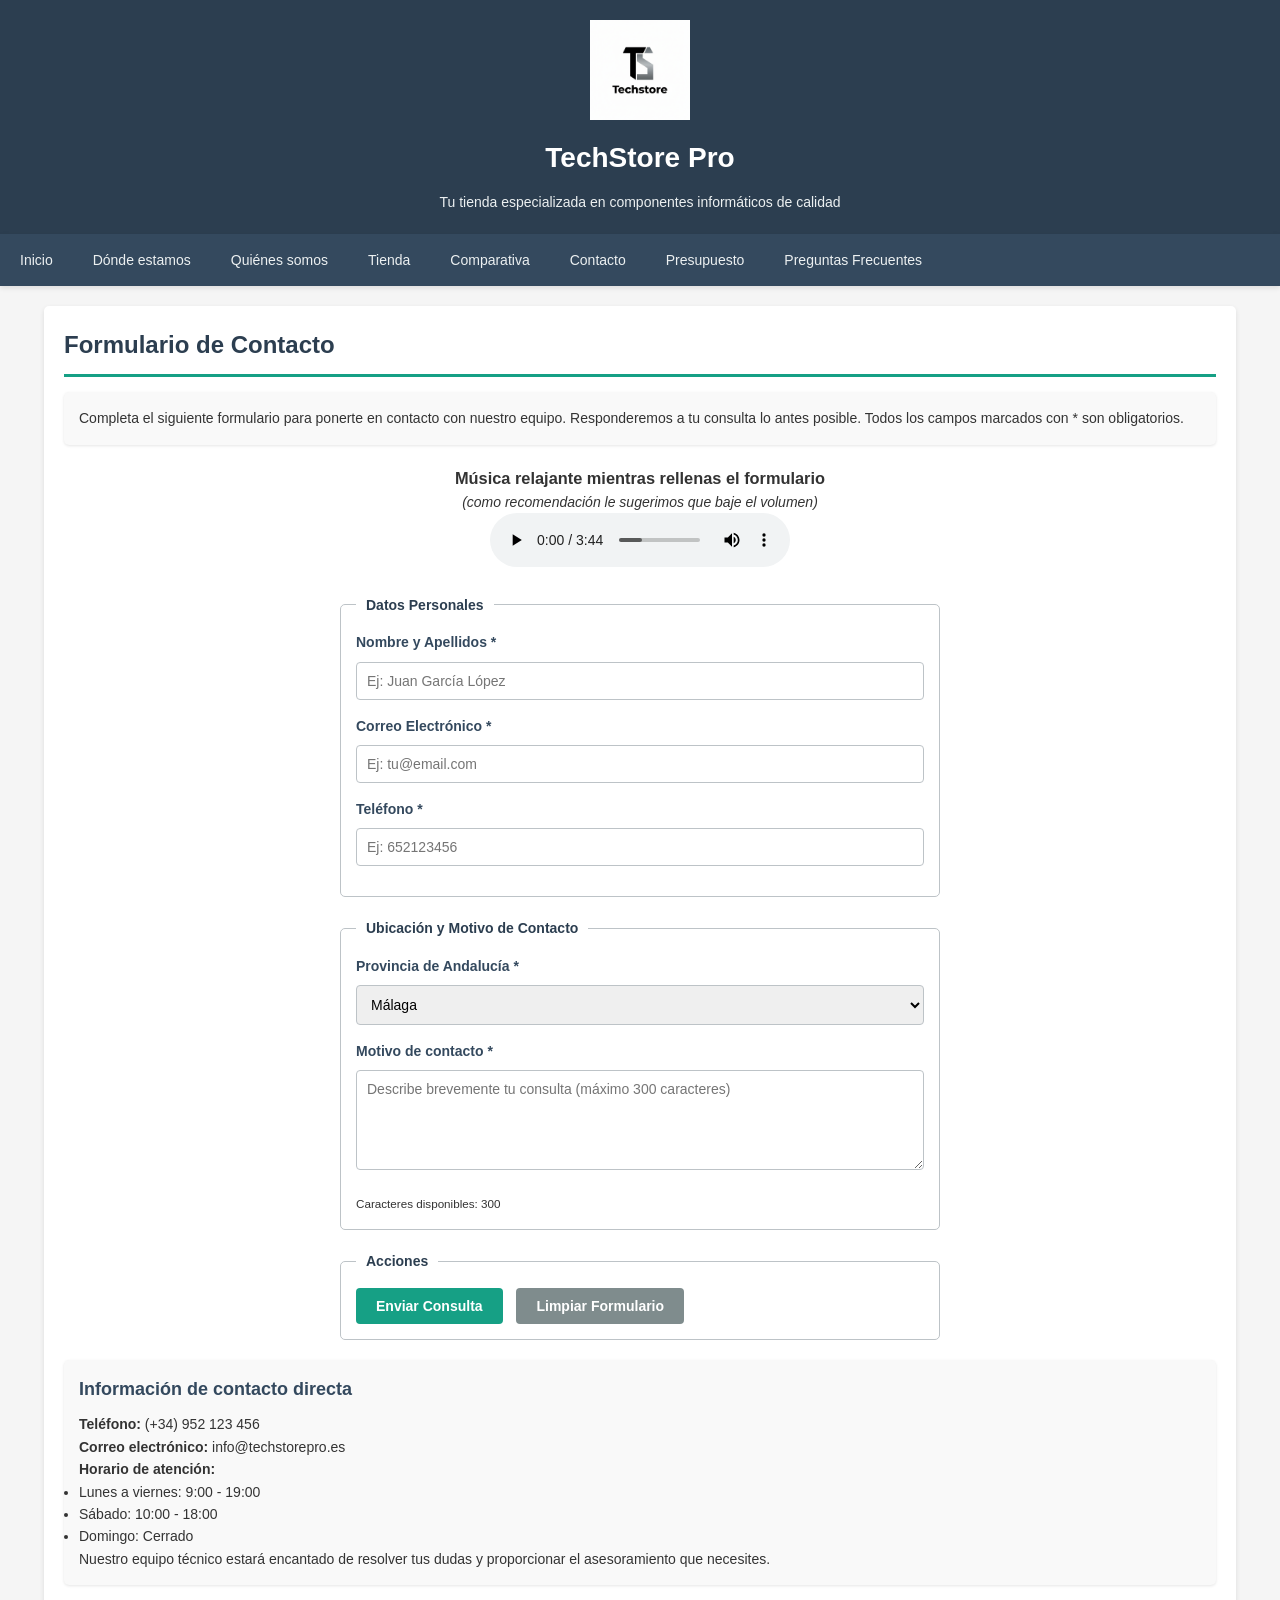
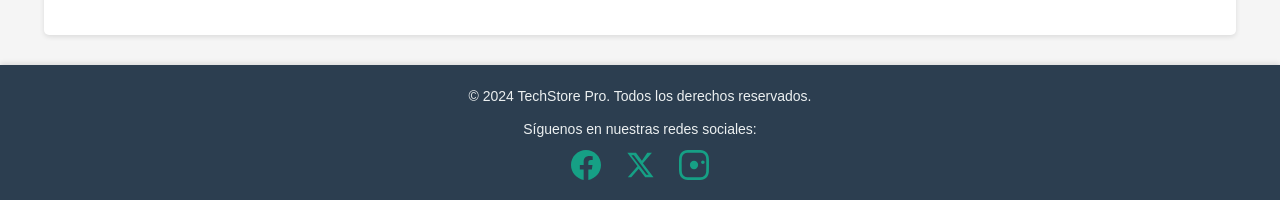
<file: Pagina WEB TechStore/TechStore/pagina5.html>
<!DOCTYPE html>
<html lang="es">
<head>
    <meta charset="UTF-8">
    <meta name="description" content="Formulario de contacto TechStore Pro">
    <meta name="keywords" content="contacto, formulario, ayuda, consultas">
    <meta name="author" content="Equipo 1 ADAM">
    <title>TechStore Pro - Contacto</title>
    <link rel="stylesheet" type="text/css" href="estilos.css">
</head>
<body>
    <header>
        <div class="logo-header">
            <img src="Gemini_Generated_Image_ybxflrybxflrybxf.png" alt="Logo de TechStore Pro" title="TechStore Pro">
        </div>
        <h1>TechStore Pro</h1>
        <p>Tu tienda especializada en componentes informáticos de calidad</p>
    </header>

    <nav>
        <ul>
            <li><a href="index.html">Inicio</a></li>
            <li><a href="pagina1.html">Dónde estamos</a></li>
            <li><a href="pagina2.html">Quiénes somos</a></li>
            <li><a href="pagina3.html">Tienda</a></li>
            <li><a href="pagina4.html">Comparativa</a></li>
            <li><a href="pagina5.html">Contacto</a></li>
            <li><a href="pagina6.html">Presupuesto</a></li>
            <li><a href="pagina7.html">Preguntas Frecuentes</a></li>
        </ul>
    </nav>

    <main>
        <section>
            <h2>Formulario de Contacto</h2>
            <article>
                <p>
                    Completa el siguiente formulario para ponerte en contacto con nuestro equipo. 
                    Responderemos a tu consulta lo antes posible. Todos los campos marcados con * son obligatorios.
                </p>
            </article>

            <div class="audio-container">
                <h3>Música relajante mientras rellenas el formulario</h3>
                <p><em>(como recomendación le sugerimos que baje el volumen)</em></p>
                <audio controls>
                    <source src="Color_your_night_instrumental_KLICKAUD.mp3" type="audio/mpeg">
                    <source src="Color_your_night_instrumental_KLICKAUD.wav" type="audio/wav">
                    Tu navegador no soporta la etiqueta de audio.
                </audio>
            </div>

            <form action="procesamiento_formulario.php" method="post">
                <fieldset>
                    <legend>Datos Personales</legend>

                    <p>Nombre y Apellidos *</p>
                    <input 
                        type="text" 
                        name="nombre" 
                        placeholder="Ej: Juan García López"
                        pattern="[a-záéíóúñA-ZÁÉÍÓÚÑ\s]{3,50}"
                        title="El nombre debe contener solo letras y espacios (mínimo 3 caracteres)"
                        required
                    >

                    <p>Correo Electrónico *</p>
                    <input 
                        type="email" 
                        name="email" 
                        placeholder="Ej: tu@email.com"
                        required
                    >

                    <p>Teléfono *</p>
                    <input 
                        type="tel" 
                        name="telefono" 
                        placeholder="Ej: 652123456"
                        pattern="[0-9]{9}"
                        title="El teléfono debe contener exactamente 9 dígitos"
                        required
                    >
                </fieldset>

                <fieldset>
                    <legend>Ubicación y Motivo de Contacto</legend>

                    <p>Provincia de Andalucía *</p>
                    <select name="provincia" required>
                        <option value="almeria">Almería</option>
                        <option value="cadiz">Cádiz</option>
                        <option value="cordoba">Córdoba</option>
                        <option value="granada">Granada</option>
                        <option value="huelva">Huelva</option>
                        <option value="jaen">Jaén</option>
                        <option value="malaga" selected>Málaga</option>
                        <option value="sevilla">Sevilla</option>
                    </select>

                    <p>Motivo de contacto *</p>
                    <textarea 
                        name="motivo" 
                        placeholder="Describe brevemente tu consulta (máximo 300 caracteres)"
                        maxlength="300"
                        required
                    ></textarea>
                    <small>Caracteres disponibles: <span id="contador">300</span></small>
                </fieldset>

                <fieldset>
                    <legend>Acciones</legend>
                    <input type="submit" value="Enviar Consulta">
                    <input type="reset" value="Limpiar Formulario">
                </fieldset>
            </form>

            <article>
                <h3>Información de contacto directa</h3>
                <p><strong>Teléfono:</strong> (+34) 952 123 456</p>
                <p><strong>Correo electrónico:</strong> info@techstorepro.es</p>
                <p><strong>Horario de atención:</strong></p>
                <ul>
                    <li>Lunes a viernes: 9:00 - 19:00</li>
                    <li>Sábado: 10:00 - 18:00</li>
                    <li>Domingo: Cerrado</li>
                </ul>
                <p>
                    Nuestro equipo técnico estará encantado de resolver tus dudas y proporcionar 
                    el asesoramiento que necesites.
                </p>
            </article>
        </section>
    </main>

        <footer>
        <p>&copy; 2024 TechStore Pro. Todos los derechos reservados.</p>
        <div class="redes-sociales">
            <p>Síguenos en nuestras redes sociales:</p>
            <a href="https://www.facebook.com" target="_blank" title="Síguenos en Facebook">
                <svg class="icono-red-social" viewBox="0 0 24 24" xmlns="http://www.w3.org/2000/svg">
                    <path d="M24 12.073c0-6.627-5.373-12-12-12s-12 5.373-12 12c0 5.99 4.388 10.954 10.125 11.854v-8.385H7.078v-3.47h3.047V9.43c0-3.007 1.792-4.669 4.533-4.669 1.312 0 2.686.235 2.686.235v2.953H15.83c-1.491 0-1.956.925-1.956 1.874v2.25h3.328l-.532 3.47h-2.796v8.385C19.612 23.027 24 18.062 24 12.073z"/>
                </svg>
            </a>
            <a href="https://www.twitter.com" target="_blank" title="Síguenos en X (Twitter)">
                <svg class="icono-red-social" viewBox="0 0 24 24" xmlns="http://www.w3.org/2000/svg">
                    <path d="M18.244 2.25h3.308l-7.227 8.26 8.502 11.24h-6.657l-5.207-6.807-5.979 6.807H2.24l7.73-8.835L1.87 2.25h6.914l4.734 6.278L17.8 2.25h.444zm-1.161 17.52h1.833L7.084 4.126H5.117z"/>
                </svg>
            </a>
            <a href="https://www.instagram.com" target="_blank" title="Síguenos en Instagram">
                <svg class="icono-red-social" viewBox="0 0 24 24" xmlns="http://www.w3.org/2000/svg">
                    <path d="M12 0C8.74 0 8.333.015 7.053.072 5.775.132 4.905.333 4.117.63c-.79.297-1.486.703-2.134 1.35-.647.648-1.054 1.345-1.35 2.134-.297.788-.498 1.659-.56 2.937C.015 8.333 0 8.74 0 12s.015 3.667.072 4.947c.062 1.278.263 2.149.56 2.937.297.788.703 1.485 1.35 2.132.648.647 1.345 1.053 2.134 1.35.788.297 1.659.499 2.937.56 1.28.057 1.687.072 4.947.072s3.667-.015 4.947-.072c1.280-.061 2.149-.263 2.937-.56.788-.297 1.485-.703 2.132-1.35.647-.647 1.053-1.344 1.35-2.132.297-.788.499-1.659.56-2.937.057-1.28.072-1.687.072-4.947s-.015-3.667-.072-4.947c-.061-1.278-.263-2.149-.56-2.937-.297-.788-.703-1.485-1.35-2.134-.647-.647-1.344-1.053-2.132-1.35-.788-.297-1.659-.499-2.937-.56C15.667.015 15.26 0 12 0zm0 2.16c3.203 0 3.585.009 4.849.070 1.171.054 1.805.244 2.227.408.56.217.96.477 1.382.896.419.42.679.822.896 1.381.164.422.354 1.057.408 2.227.061 1.264.07 1.646.07 4.849s-.009 3.585-.07 4.849c-.054 1.171-.244 1.805-.408 2.227-.217.56-.477.96-.896 1.382-.42.419-.822.679-1.381.896-.422.164-1.057.354-2.227.408-1.264.061-1.646.07-4.849.07s-3.585-.009-4.849-.07c-1.171-.054-1.805-.244-2.227-.408-.56-.217-.96-.477-1.382-.896-.419-.42-.679-.822-.896-1.381-.164-.422-.354-1.057-.408-2.227-.061-1.264-.07-1.646-.07-4.849s.009-3.585.07-4.849c.054-1.171.244-1.805.408-2.227.217-.56.477-.96.896-1.382.42-.419.822-.679 1.381-.896.422-.164 1.057-.354 2.227-.408 1.264-.061 1.646-.07 4.849-.07z"/>
                    <circle cx="12" cy="12" r="3.305"/>
                    <path d="M17.708 9.708c0 .773.627 1.398 1.398 1.398.772 0 1.398-.625 1.398-1.398s-.626-1.398-1.398-1.398-1.398.625-1.398 1.398z"/>
                </svg>
            </a>
        </div>
    </footer>

    <script>
        const textarea = document.getElementById('motivo');
        const contador = document.getElementById('contador');

        textarea.addEventListener('input', function() {
            contador.textContent = this.maxLength - this.value.length;
        });
    </script>
</body>
</html>
</file>
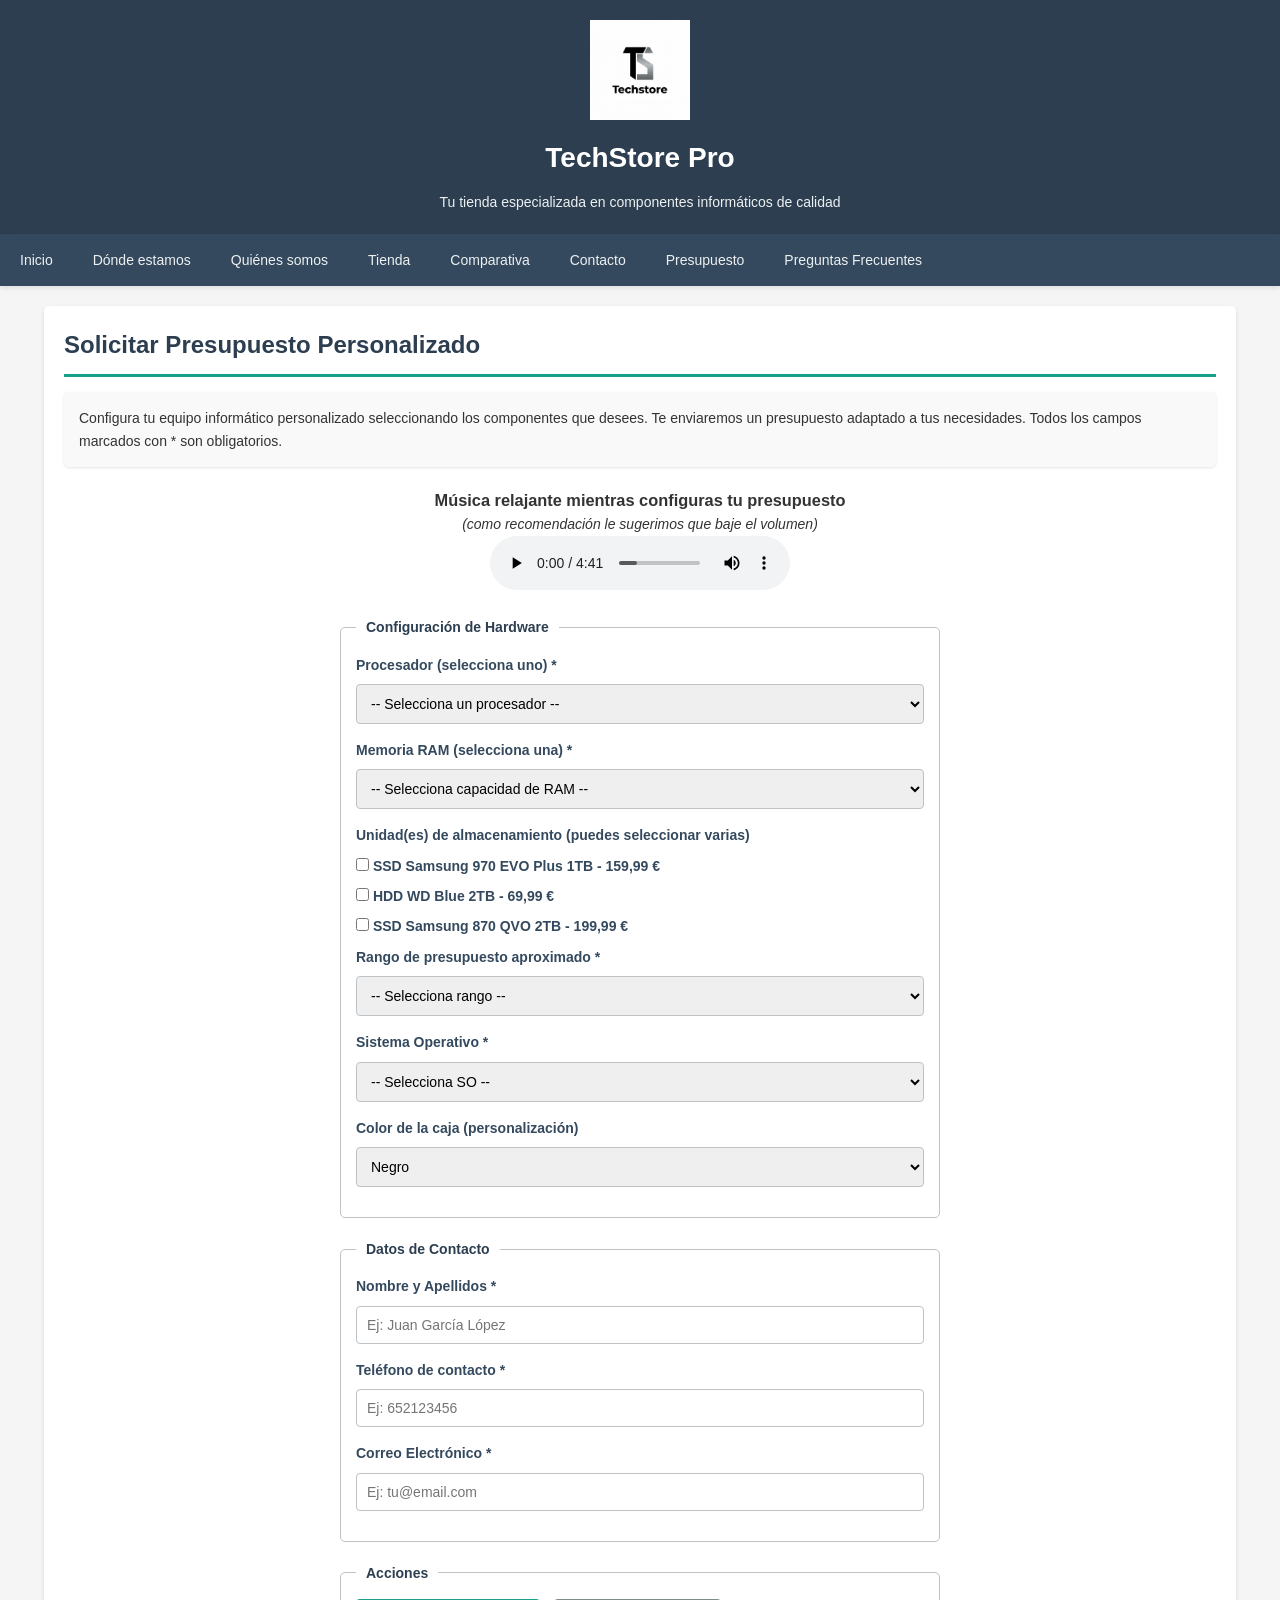
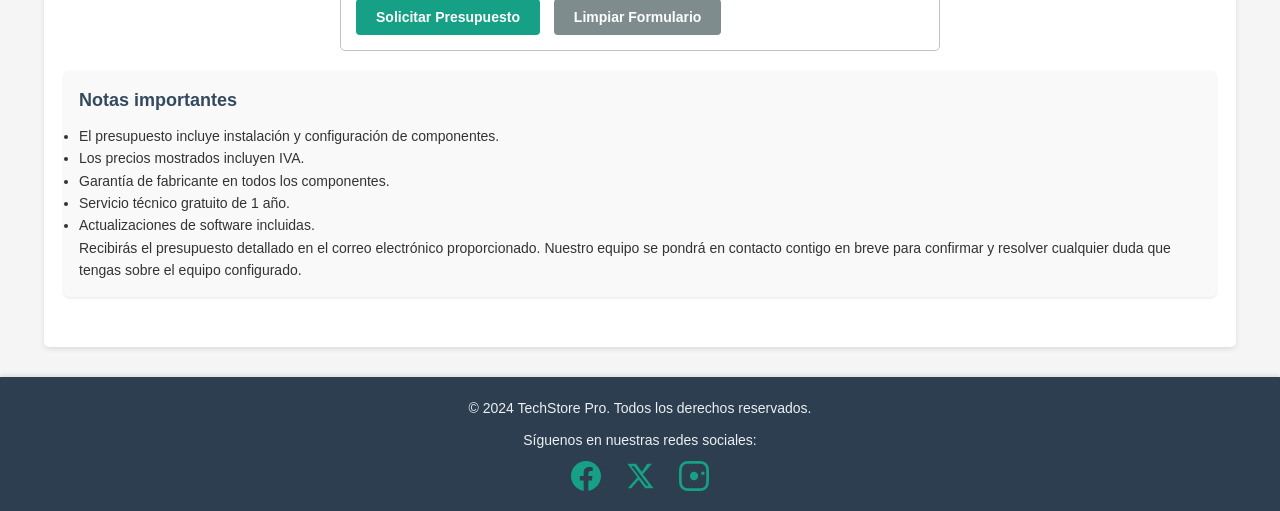
<file: Pagina WEB TechStore/TechStore/pagina6.html>
<!DOCTYPE html>
<html lang="es">
<head>
    <meta charset="UTF-8">
    <meta name="description" content="Formulario de presupuesto de equipos personalizados TechStore Pro">
    <meta name="keywords" content="presupuesto, configurador, personalizar, equipo informático">
    <meta name="author" content="Equipo 1 ADAM">
    <title>TechStore Pro - Presupuesto</title>
    <link rel="stylesheet" type="text/css" href="estilos.css">
</head>
<body>
    <header>
        <div class="logo-header">
            <img src="Gemini_Generated_Image_ybxflrybxflrybxf.png" alt="Logo de TechStore Pro" title="TechStore Pro">
        </div>
        <h1>TechStore Pro</h1>
        <p>Tu tienda especializada en componentes informáticos de calidad</p>
    </header>

    <nav>
        <ul>
            <li><a href="index.html">Inicio</a></li>
            <li><a href="pagina1.html">Dónde estamos</a></li>
            <li><a href="pagina2.html">Quiénes somos</a></li>
            <li><a href="pagina3.html">Tienda</a></li>
            <li><a href="pagina4.html">Comparativa</a></li>
            <li><a href="pagina5.html">Contacto</a></li>
            <li><a href="pagina6.html">Presupuesto</a></li>
            <li><a href="pagina7.html">Preguntas Frecuentes</a></li>
        </ul>
    </nav>

    <main>
        <section>
            <h2>Solicitar Presupuesto Personalizado</h2>
            <article>
                <p>
                    Configura tu equipo informático personalizado seleccionando los componentes que desees. 
                    Te enviaremos un presupuesto adaptado a tus necesidades. Todos los campos marcados con * son obligatorios.
                </p>
            </article>

            <div class="audio-container">
                <h3>Música relajante mientras configuras tu presupuesto</h3>
                <p><em>(como recomendación le sugerimos que baje el volumen)</em></p>
                <audio controls>
                    <source src="Beneath_the_Mask_Instrumental_KLICKAUD.mp3" type="audio/mpeg">
                    <source src="Beneath_the_Mask_Instrumental_KLICKAUD.wav" type="audio/wav">
                    Tu navegador no soporta la etiqueta de audio.
                </audio>
            </div>

            <form action="presupuesto.php" method="get">
                <fieldset>
                    <legend>Configuración de Hardware</legend>

                    <p>Procesador (selecciona uno) *</p>
                    <select name="procesador" required>
                        <option value="">-- Selecciona un procesador --</option>
                        <option value="i7-12700K">Intel Core i7-12700K - 499,99 €</option>
                        <option value="ryzen-7-5800X">AMD Ryzen 7 5800X - 349,99 €</option>
                    </select>

                    <p>Memoria RAM (selecciona una) *</p>
                    <select name="ram" required>
                        <option value="">-- Selecciona capacidad de RAM --</option>
                        <option value="16gb">16 GB DDR4 - 79,99 €</option>
                        <option value="32gb">32 GB DDR4 - 159,99 €</option>
                    </select>

                    <p>Unidad(es) de almacenamiento (puedes seleccionar varias)</p>
                    <div>
                        <p>
                            <input type="checkbox" name="discos" value="ssd-1tb"> 
                            SSD Samsung 970 EVO Plus 1TB - 159,99 €
                        </p>
                        <p>
                            <input type="checkbox" name="discos" value="hdd-2tb"> 
                            HDD WD Blue 2TB - 69,99 €
                        </p>
                        <p>
                            <input type="checkbox" name="discos" value="ssd-2tb"> 
                            SSD Samsung 870 QVO 2TB - 199,99 €
                        </p>
                    </div>

                    <p>Rango de presupuesto aproximado *</p>
                    <select name="presupuesto-rango" required>
                        <option value="">-- Selecciona rango --</option>
                        <option value="500-1000">500 € - 1.000 €</option>
                        <option value="1000-1500">1.000 € - 1.500 €</option>
                        <option value="1500-2000">1.500 € - 2.000 €</option>
                        <option value="2000-3000">2.000 € - 3.000 €</option>
                        <option value="3000+">Más de 3.000 €</option>
                    </select>

                    <p>Sistema Operativo *</p>
                    <select name="so" required>
                        <option value="">-- Selecciona SO --</option>
                        <option value="windows">Windows 11 Pro</option>
                        <option value="linux">Linux (Distribución a elegir)</option>
                        <option value="mac">macOS (Solo para sistemas Apple)</option>
                    </select>

                    <p>Color de la caja (personalización)</p>
                    <select name="color">
                        <option value="negro">Negro</option>
                        <option value="blanco">Blanco</option>
                        <option value="gris">Gris</option>
                        <option value="rojo">Rojo</option>
                        <option value="azul">Azul</option>
                    </select>
                </fieldset>

                <fieldset>
                    <legend>Datos de Contacto</legend>

                    <p>Nombre y Apellidos *</p>
                    <input 
                        type="text" 
                        name="nombre" 
                        placeholder="Ej: Juan García López"
                        required
                    >

                    <p>Teléfono de contacto *</p>
                    <input 
                        type="tel" 
                        name="telefono" 
                        placeholder="Ej: 652123456"
                        pattern="[0-9]{9}"
                        title="El teléfono debe contener exactamente 9 dígitos"
                        required
                    >

                    <p>Correo Electrónico *</p>
                    <input 
                        type="email" 
                        name="email" 
                        placeholder="Ej: tu@email.com"
                        required
                    >
                </fieldset>

                <fieldset>
                    <legend>Acciones</legend>
                    <input type="submit" value="Solicitar Presupuesto">
                    <input type="reset" value="Limpiar Formulario">
                </fieldset>
            </form>

            <article>
                <h3>Notas importantes</h3>
                <ul>
                    <li>El presupuesto incluye instalación y configuración de componentes.</li>
                    <li>Los precios mostrados incluyen IVA.</li>
                    <li>Garantía de fabricante en todos los componentes.</li>
                    <li>Servicio técnico gratuito de 1 año.</li>
                    <li>Actualizaciones de software incluidas.</li>
                </ul>
                <p>
                    Recibirás el presupuesto detallado en el correo electrónico proporcionado. 
                    Nuestro equipo se pondrá en contacto contigo en breve para confirmar y resolver 
                    cualquier duda que tengas sobre el equipo configurado.
                </p>
            </article>
        </section>
    </main>

        <footer>
        <p>&copy; 2024 TechStore Pro. Todos los derechos reservados.</p>
        <div class="redes-sociales">
            <p>Síguenos en nuestras redes sociales:</p>
            <a href="https://www.facebook.com" target="_blank" title="Síguenos en Facebook">
                <svg class="icono-red-social" viewBox="0 0 24 24" xmlns="http://www.w3.org/2000/svg">
                    <path d="M24 12.073c0-6.627-5.373-12-12-12s-12 5.373-12 12c0 5.99 4.388 10.954 10.125 11.854v-8.385H7.078v-3.47h3.047V9.43c0-3.007 1.792-4.669 4.533-4.669 1.312 0 2.686.235 2.686.235v2.953H15.83c-1.491 0-1.956.925-1.956 1.874v2.25h3.328l-.532 3.47h-2.796v8.385C19.612 23.027 24 18.062 24 12.073z"/>
                </svg>
            </a>
            <a href="https://www.twitter.com" target="_blank" title="Síguenos en X (Twitter)">
                <svg class="icono-red-social" viewBox="0 0 24 24" xmlns="http://www.w3.org/2000/svg">
                    <path d="M18.244 2.25h3.308l-7.227 8.26 8.502 11.24h-6.657l-5.207-6.807-5.979 6.807H2.24l7.73-8.835L1.87 2.25h6.914l4.734 6.278L17.8 2.25h.444zm-1.161 17.52h1.833L7.084 4.126H5.117z"/>
                </svg>
            </a>
            <a href="https://www.instagram.com" target="_blank" title="Síguenos en Instagram">
                <svg class="icono-red-social" viewBox="0 0 24 24" xmlns="http://www.w3.org/2000/svg">
                    <path d="M12 0C8.74 0 8.333.015 7.053.072 5.775.132 4.905.333 4.117.63c-.79.297-1.486.703-2.134 1.35-.647.648-1.054 1.345-1.35 2.134-.297.788-.498 1.659-.56 2.937C.015 8.333 0 8.74 0 12s.015 3.667.072 4.947c.062 1.278.263 2.149.56 2.937.297.788.703 1.485 1.35 2.132.648.647 1.345 1.053 2.134 1.35.788.297 1.659.499 2.937.56 1.28.057 1.687.072 4.947.072s3.667-.015 4.947-.072c1.280-.061 2.149-.263 2.937-.56.788-.297 1.485-.703 2.132-1.35.647-.647 1.053-1.344 1.35-2.132.297-.788.499-1.659.56-2.937.057-1.28.072-1.687.072-4.947s-.015-3.667-.072-4.947c-.061-1.278-.263-2.149-.56-2.937-.297-.788-.703-1.485-1.35-2.134-.647-.647-1.344-1.053-2.132-1.35-.788-.297-1.659-.499-2.937-.56C15.667.015 15.26 0 12 0zm0 2.16c3.203 0 3.585.009 4.849.070 1.171.054 1.805.244 2.227.408.56.217.96.477 1.382.896.419.42.679.822.896 1.381.164.422.354 1.057.408 2.227.061 1.264.07 1.646.07 4.849s-.009 3.585-.07 4.849c-.054 1.171-.244 1.805-.408 2.227-.217.56-.477.96-.896 1.382-.42.419-.822.679-1.381.896-.422.164-1.057.354-2.227.408-1.264.061-1.646.07-4.849.07s-3.585-.009-4.849-.07c-1.171-.054-1.805-.244-2.227-.408-.56-.217-.96-.477-1.382-.896-.419-.42-.679-.822-.896-1.381-.164-.422-.354-1.057-.408-2.227-.061-1.264-.07-1.646-.07-4.849s.009-3.585.07-4.849c.054-1.171.244-1.805.408-2.227.217-.56.477-.96.896-1.382.42-.419.822-.679 1.381-.896.422-.164 1.057-.354 2.227-.408 1.264-.061 1.646-.07 4.849-.07z"/>
                    <circle cx="12" cy="12" r="3.305"/>
                    <path d="M17.708 9.708c0 .773.627 1.398 1.398 1.398.772 0 1.398-.625 1.398-1.398s-.626-1.398-1.398-1.398-1.398.625-1.398 1.398z"/>
                </svg>
            </a>
        </div>
    </footer>
</body>
</html>
</file>
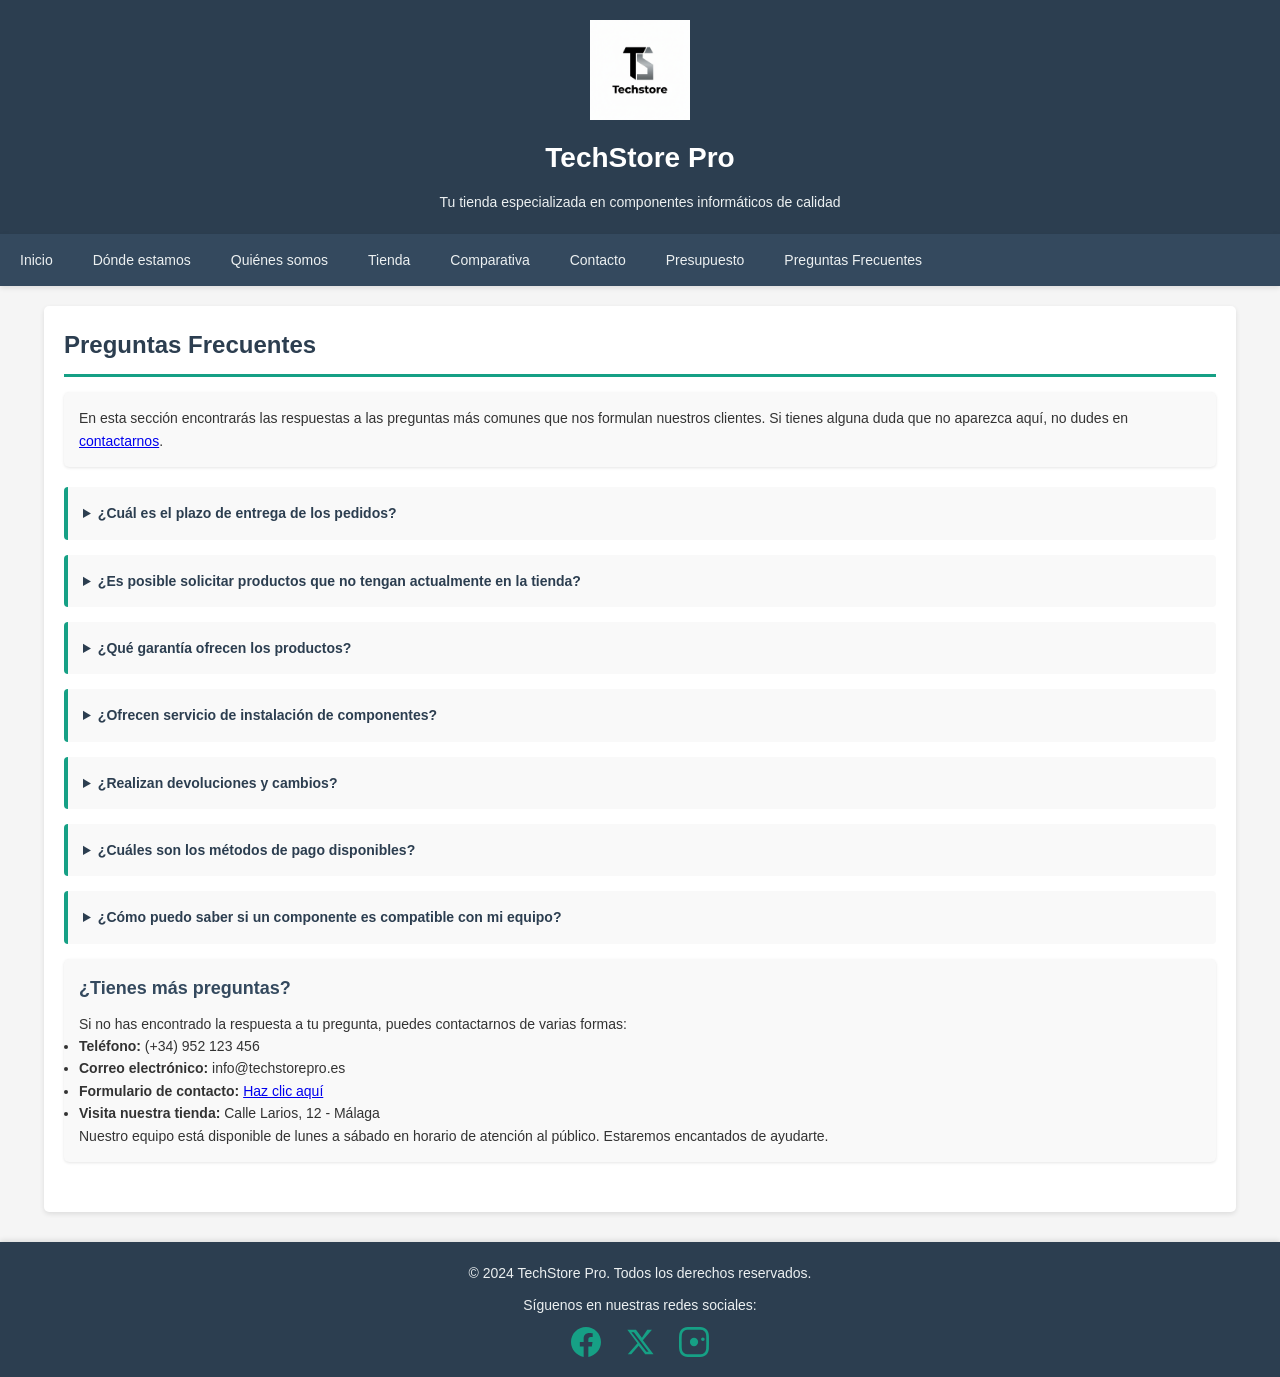
<file: Pagina WEB TechStore/TechStore/pagina7.html>
<!DOCTYPE html>
<html lang="es">
<head>
    <meta charset="UTF-8">
    <meta name="description" content="Preguntas frecuentes TechStore Pro">
    <meta name="keywords" content="FAQ, preguntas, respuestas, ayuda">
    <meta name="author" content="Equipo 1 ADAM">
    <title>TechStore Pro - Preguntas Frecuentes</title>
    <link rel="stylesheet" type="text/css" href="estilos.css">
</head>
<body>
    <header>
        <div class="logo-header">
            <img src="Gemini_Generated_Image_ybxflrybxflrybxf.png" alt="Logo de TechStore Pro" title="TechStore Pro">
        </div>
        <h1>TechStore Pro</h1>
        <p>Tu tienda especializada en componentes informáticos de calidad</p>
    </header>

    <nav>
        <ul>
            <li><a href="index.html">Inicio</a></li>
            <li><a href="pagina1.html">Dónde estamos</a></li>
            <li><a href="pagina2.html">Quiénes somos</a></li>
            <li><a href="pagina3.html">Tienda</a></li>
            <li><a href="pagina4.html">Comparativa</a></li>
            <li><a href="pagina5.html">Contacto</a></li>
            <li><a href="pagina6.html">Presupuesto</a></li>
            <li><a href="pagina7.html">Preguntas Frecuentes</a></li>
        </ul>
    </nav>

    <main>
        <section>
            <h2>Preguntas Frecuentes</h2>
            <article>
                <p>
                    En esta sección encontrarás las respuestas a las preguntas más comunes que nos formulan nuestros clientes. 
                    Si tienes alguna duda que no aparezca aquí, no dudes en <a href="pagina5.html">contactarnos</a>.
                </p>
            </article>

            <details>
                <summary>¿Cuál es el plazo de entrega de los pedidos?</summary>
                <p>
                    El plazo de entrega estándar es de 2 a 5 días laborales para envíos en la provincia de Málaga, 
                    y de 5 a 10 días para el resto de Andalucía. Para entregas urgentes, disponemos de servicio 
                    express (24-48 horas) con cargo adicional.
                </p>
            </details>

            <details>
                <summary>¿Es posible solicitar productos que no tengan actualmente en la tienda?</summary>
                <p>
                    Sí, absolutamente. Si necesitas un componente específico que no aparece en nuestro catálogo, 
                    puedes contactarnos para solicitar una búsqueda especializada. Nuestro equipo dispone de redes 
                    de distribuidores que pueden suministrarnos prácticamente cualquier componente del mercado. 
                    Los tiempos de entrega pueden variar según la disponibilidad del producto.
                </p>
            </details>

            <details>
                <summary>¿Qué garantía ofrecen los productos?</summary>
                <p>
                    Todos nuestros productos incluyen la garantía de fabricante estándar. Además, ofrecemos una 
                    garantía de satisfacción de 30 días, durante la cual puedes devolver el producto sin preguntas 
                    si no estás completamente satisfecho. Algunos componentes de marcas premium cuentan con garantía 
                    extendida de hasta 5 años.
                </p>
            </details>

            <details>
                <summary>¿Ofrecen servicio de instalación de componentes?</summary>
                <p>
                    Sí, disponemos de servicio técnico especializado para la instalación y configuración de componentes. 
                    Nuestros técnicos certificados pueden encargarse de la instalación completa de tu equipo, ya sea en 
                    nuestras instalaciones o a domicilio. El servicio tiene un coste adicional que varía según la complejidad 
                    del trabajo.
                </p>
            </details>

            <details>
                <summary>¿Realizan devoluciones y cambios?</summary>
                <p>
                    Por supuesto. Disponemos de una política de devoluciones flexible: tienes 30 días desde la compra 
                    para devolver el producto si está en perfectas condiciones y sin abrir. Los cambios se procesan sin 
                    cargo adicional. Para devoluciones después de los 30 días, consultaremos la garantía de fabricante, 
                    que generalmente cubre defectos durante 2-5 años según el producto.
                </p>
            </details>

            <details>
                <summary>¿Cuáles son los métodos de pago disponibles?</summary>
                <p>
                    Aceptamos múltiples métodos de pago para tu comodidad: transferencia bancaria, tarjeta de crédito/débito, 
                    PayPal y efectivo en nuestra tienda física. Para compras grandes, también disponemos de planes de financiación 
                    sin intereses mediante entidades de crédito asociadas.
                </p>
            </details>

            <details>
                <summary>¿Cómo puedo saber si un componente es compatible con mi equipo?</summary>
                <p>
                    Esta es una de nuestras especialidades. Nuestro equipo de técnicos puede ayudarte a verificar la compatibilidad 
                    de cualquier componente con tu equipo actual. Solo necesitas proporcionarnos la información técnica de tu sistema 
                    (procesador, motherboard, fuente de poder, etc.). Puedes enviarnos esta información a través de nuestro 
                    <a href="pagina5.html">formulario de contacto</a> o visitarnos directamente en la tienda.
                </p>
            </details>

            <article>
                <h3>¿Tienes más preguntas?</h3>
                <p>
                    Si no has encontrado la respuesta a tu pregunta, puedes contactarnos de varias formas:
                </p>
                <ul>
                    <li><strong>Teléfono:</strong> (+34) 952 123 456</li>
                    <li><strong>Correo electrónico:</strong> info@techstorepro.es</li>
                    <li><strong>Formulario de contacto:</strong> <a href="pagina5.html">Haz clic aquí</a></li>
                    <li><strong>Visita nuestra tienda:</strong> Calle Larios, 12 - Málaga</li>
                </ul>
                <p>
                    Nuestro equipo está disponible de lunes a sábado en horario de atención al público. 
                    Estaremos encantados de ayudarte.
                </p>
            </article>
        </section>
    </main>

        <footer>
        <p>&copy; 2024 TechStore Pro. Todos los derechos reservados.</p>
        <div class="redes-sociales">
            <p>Síguenos en nuestras redes sociales:</p>
            <a href="https://www.facebook.com" target="_blank" title="Síguenos en Facebook">
                <svg class="icono-red-social" viewBox="0 0 24 24" xmlns="http://www.w3.org/2000/svg">
                    <path d="M24 12.073c0-6.627-5.373-12-12-12s-12 5.373-12 12c0 5.99 4.388 10.954 10.125 11.854v-8.385H7.078v-3.47h3.047V9.43c0-3.007 1.792-4.669 4.533-4.669 1.312 0 2.686.235 2.686.235v2.953H15.83c-1.491 0-1.956.925-1.956 1.874v2.25h3.328l-.532 3.47h-2.796v8.385C19.612 23.027 24 18.062 24 12.073z"/>
                </svg>
            </a>
            <a href="https://www.twitter.com" target="_blank" title="Síguenos en X (Twitter)">
                <svg class="icono-red-social" viewBox="0 0 24 24" xmlns="http://www.w3.org/2000/svg">
                    <path d="M18.244 2.25h3.308l-7.227 8.26 8.502 11.24h-6.657l-5.207-6.807-5.979 6.807H2.24l7.73-8.835L1.87 2.25h6.914l4.734 6.278L17.8 2.25h.444zm-1.161 17.52h1.833L7.084 4.126H5.117z"/>
                </svg>
            </a>
            <a href="https://www.instagram.com" target="_blank" title="Síguenos en Instagram">
                <svg class="icono-red-social" viewBox="0 0 24 24" xmlns="http://www.w3.org/2000/svg">
                    <path d="M12 0C8.74 0 8.333.015 7.053.072 5.775.132 4.905.333 4.117.63c-.79.297-1.486.703-2.134 1.35-.647.648-1.054 1.345-1.35 2.134-.297.788-.498 1.659-.56 2.937C.015 8.333 0 8.74 0 12s.015 3.667.072 4.947c.062 1.278.263 2.149.56 2.937.297.788.703 1.485 1.35 2.132.648.647 1.345 1.053 2.134 1.35.788.297 1.659.499 2.937.56 1.28.057 1.687.072 4.947.072s3.667-.015 4.947-.072c1.280-.061 2.149-.263 2.937-.56.788-.297 1.485-.703 2.132-1.35.647-.647 1.053-1.344 1.35-2.132.297-.788.499-1.659.56-2.937.057-1.28.072-1.687.072-4.947s-.015-3.667-.072-4.947c-.061-1.278-.263-2.149-.56-2.937-.297-.788-.703-1.485-1.35-2.134-.647-.647-1.344-1.053-2.132-1.35-.788-.297-1.659-.499-2.937-.56C15.667.015 15.26 0 12 0zm0 2.16c3.203 0 3.585.009 4.849.070 1.171.054 1.805.244 2.227.408.56.217.96.477 1.382.896.419.42.679.822.896 1.381.164.422.354 1.057.408 2.227.061 1.264.07 1.646.07 4.849s-.009 3.585-.07 4.849c-.054 1.171-.244 1.805-.408 2.227-.217.56-.477.96-.896 1.382-.42.419-.822.679-1.381.896-.422.164-1.057.354-2.227.408-1.264.061-1.646.07-4.849.07s-3.585-.009-4.849-.07c-1.171-.054-1.805-.244-2.227-.408-.56-.217-.96-.477-1.382-.896-.419-.42-.679-.822-.896-1.381-.164-.422-.354-1.057-.408-2.227-.061-1.264-.07-1.646-.07-4.849s.009-3.585.07-4.849c.054-1.171.244-1.805.408-2.227.217-.56.477-.96.896-1.382.42-.419.822-.679 1.381-.896.422-.164 1.057-.354 2.227-.408 1.264-.061 1.646-.07 4.849-.07z"/>
                    <circle cx="12" cy="12" r="3.305"/>
                    <path d="M17.708 9.708c0 .773.627 1.398 1.398 1.398.772 0 1.398-.625 1.398-1.398s-.626-1.398-1.398-1.398-1.398.625-1.398 1.398z"/>
                </svg>
            </a>
        </div>
    </footer>
</body>
</html>
</file>
<file: Pagina WEB TechStore/TechStore/estilos.css>
/* Estilos generales */
* {
    margin: 0;
    padding: 0;
}

body {
    font-family: Arial, sans-serif;
    font-size: 14px;
    color: #333;
    background-color: #f5f5f5;
    line-height: 1.6;
}

/* Estructura principal */
header {
    background-color: #2c3e50;
    padding: 20px;
    text-align: center;
    box-shadow: 0 2px 5px 0 rgba(0, 0, 0, 0.2);
}

header h1 {
    color: #fff;
    font-size: 28px;
    margin-bottom: 10px;
}

header p {
    color: #ecf0f1;
    font-size: 14px;
}

nav {
    background-color: #34495e;
    padding: 0;
    box-shadow: 0 2px 5px 0 rgba(0, 0, 0, 0.1);
}

nav ul {
    list-style: none;
    overflow: auto;
}

nav li {
    float: left;
}

nav a {
    display: block;
    padding: 15px 20px;
    color: #ecf0f1;
    text-decoration: none;
}

main {
    width: 90%;
    margin: 20px auto;
    background-color: #fff;
    padding: 20px;
    box-shadow: 0 2px 5px 0 rgba(0, 0, 0, 0.1);
    border-radius: 5px;
}

section {
    margin-bottom: 30px;
}

section h2 {
    color: #2c3e50;
    font-size: 24px;
    margin-bottom: 15px;
    border-bottom: 3px solid #16a085;
    padding-bottom: 10px;
}

article {
    margin-bottom: 20px;
    padding: 15px;
    background-color: #f9f9f9;
    border-radius: 5px;
    box-shadow: 0 1px 3px 0 rgba(0, 0, 0, 0.1);
}

article h3 {
    color: #34495e;
    font-size: 18px;
    margin-bottom: 10px;
}

aside {
    width: 25%;
    float: right;
    background-color: #ecf0f1;
    padding: 15px;
    border-radius: 5px;
    margin-left: 20px;
    box-shadow: 0 2px 5px 0 rgba(0, 0, 0, 0.1);
}

aside h3 {
    color: #2c3e50;
    margin-bottom: 10px;
}

aside ul {
    list-style: none;
}

aside ul li {
    margin-bottom: 8px;
}

aside ul li a {
    color: #16a085;
    text-decoration: none;
}

footer {
    clear: both;
    background-color: #2c3e50;
    color: #ecf0f1;
    text-align: center;
    padding: 20px;
    margin-top: 30px;
    box-shadow: 0 -2px 5px 0 rgba(0, 0, 0, 0.1);
}

footer p {
    margin-bottom: 10px;
}

.redes-sociales {
    margin-top: 10px;
}

.redes-sociales a {
    display: inline-block;
    margin: 0 10px;
    text-decoration: none;
}

.icono-red-social {
    width: 30px;
    height: 30px;
    fill: #16a085;
    display: inline-block;
    vertical-align: middle;
}

/* Tabla de productos */
table {
    width: 100%;
    border-collapse: collapse;
    margin-bottom: 20px;
    box-shadow: 0 2px 5px 0 rgba(0, 0, 0, 0.1);
}

table caption {
    text-align: left;
    font-weight: bold;
    margin-bottom: 10px;
    font-size: 16px;
    color: #2c3e50;
}

table thead {
    background-color: #34495e;
    color: #fff;
}

table th {
    padding: 12px;
    text-align: left;
    border: 1px solid #2c3e50;
    font-weight: bold;
}

table td {
    padding: 10px;
    border: 1px solid #ddd;
    background-color: #f9f9f9;
}

/* Formularios */
form {
    max-width: 600px;
    margin: 20px auto;
}

form fieldset {
    margin-bottom: 20px;
    padding: 15px;
    border: 1px solid #bdc3c7;
    border-radius: 5px;
}

form legend {
    color: #2c3e50;
    font-weight: bold;
    padding: 0 10px;
}

form p {
    margin-bottom: 8px;
    color: #34495e;
    font-weight: bold;
}

form input[type="text"],
form input[type="email"],
form input[type="tel"],
form input[type="number"],
form input[type="date"],
form select,
form textarea {
    width: 100%;
    padding: 10px;
    margin-bottom: 15px;
    border: 1px solid #bdc3c7;
    border-radius: 4px;
    font-family: Arial, sans-serif;
    font-size: 14px;
    box-sizing: border-box;
}

form textarea {
    resize: vertical;
    min-height: 100px;
}

form input[type="submit"],
form input[type="reset"] {
    padding: 10px 20px;
    margin-right: 10px;
    background-color: #16a085;
    color: #fff;
    border: none;
    border-radius: 4px;
    cursor: pointer;
    font-size: 14px;
    font-weight: bold;
}

form input[type="reset"] {
    background-color: #7f8c8d;
}

/* Video de presentación */
.video-container {
    text-align: center;
    margin: 30px 0;
}

.video-container video {
    max-width: 100%;
    height: auto;
    border-radius: 5px;
    box-shadow: 0 2px 5px 0 rgba(0, 0, 0, 0.2);
}

.logo-presentacion {
    text-align: center;
    margin: 20px 0;
}

.logo-presentacion img {
    max-width: 150px;
    height: auto;
    border-radius: 5px;
    box-shadow: 0 2px 5px 0 rgba(0, 0, 0, 0.2);
}

.logo-presentacion a {
    text-decoration: none;
}

/* Equipo de trabajo */
.miembros-container {
    overflow: auto;
    margin-bottom: 20px;
}

.miembro {
    float: left;
    width: 30%;
    margin: 1.5%;
    padding: 15px;
    background-color: #f9f9f9;
    border-radius: 5px;
    text-align: center;
    box-shadow: 0 2px 5px 0 rgba(0, 0, 0, 0.1);
    min-height: 350px;
    box-sizing: border-box;
}

.miembro img {
    max-width: 150px;
    height: 150px;
    border-radius: 50%;
    margin-bottom: 10px;
    border: 3px solid #16a085;
}

.miembro h3 {
    color: #2c3e50;
    margin-bottom: 10px;
}

.miembro p {
    color: #555;
    font-size: 13px;
}

/* Mapa */
.mapa-container {
    margin: 20px 0;
    border-radius: 5px;
    overflow: hidden;
    box-shadow: 0 2px 5px 0 rgba(0, 0, 0, 0.1);
}

.mapa-container iframe {
    width: 100%;
    height: 400px;
    border: none;
}

/* Audio */
.audio-container {
    margin: 20px 0;
    text-align: center;
}

.audio-container audio {
    max-width: 100%;
}

/* Detalles (para FAQ) */
details {
    margin-bottom: 15px;
    padding: 15px;
    background-color: #f9f9f9;
    border-left: 4px solid #16a085;
    border-radius: 4px;
}

summary {
    color: #2c3e50;
    font-weight: bold;
    cursor: pointer;
    user-select: none;
}

details p {
    margin-top: 10px;
    color: #555;
}

/* Imagen del logo */
.logo-header {
    margin-bottom: 10px;
}

.logo-header img {
    max-width: 100px;
    height: auto;
}

/* Utilidades */
.clear {
    clear: both;
}

.texto-centro {
    text-align: center;
}

.texto-derecha {
    text-align: right;
}

.texto-izquierda {
    text-align: left;
}

/* Responsive básico */
@media screen and (max-width: 768px) {
    main {
        width: 95%;
        padding: 15px;
    }

    aside {
        width: 100%;
        float: none;
        margin: 20px 0 0 0;
    }

    nav li {
        float: none;
    }

    .miembro {
        width: 48%;
    }
}
</file>
